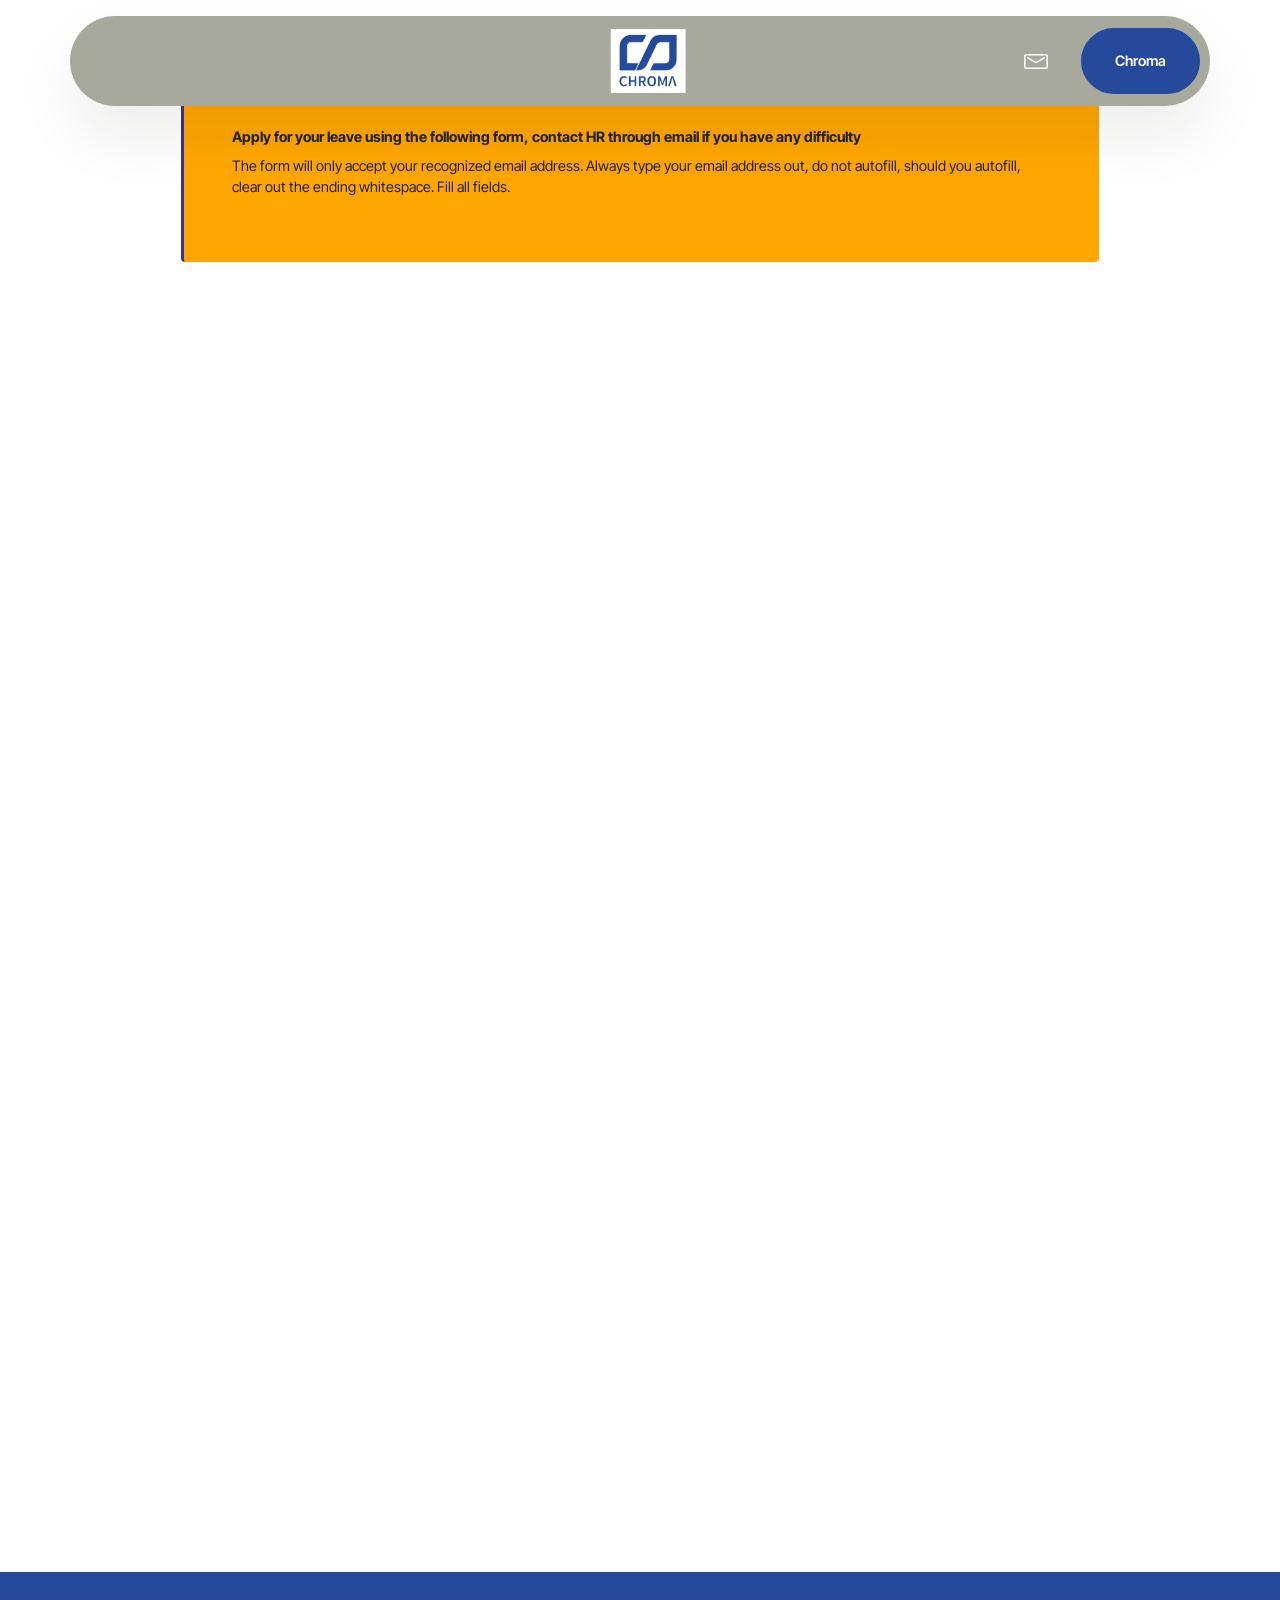
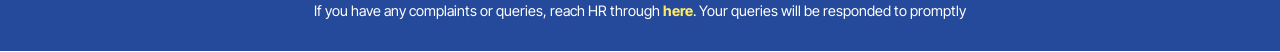
<file: index.html>
<!DOCTYPE html>
<html  >
<head>
  <!-- joomla.wordpress -->
  <meta charset="UTF-8">
  <meta http-equiv="X-UA-Compatible" content="IE=edge">
  <meta name="generator" content="Mobirise v5.9.4, mobirise.com">
  <meta name="viewport" content="width=device-width, initial-scale=1, minimum-scale=1">
  <link rel="shortcut icon" href="assets/images/chroma-logo.png" type="image/x-icon">
  <meta name="description" content="">

<link rel="manifest" href="/assets/js/manifest.json">
  <title>Chroma Leave</title>
  <link rel="stylesheet" href="assets/web/assets/mobirise-icons2/mobirise2.css">
  <link rel="stylesheet" href="assets/web/assets/mobirise-icons-bold/mobirise-icons-bold.css">
  <link rel="stylesheet" href="assets/bootstrap/css/bootstrap.min.css">
  <link rel="stylesheet" href="assets/bootstrap/css/bootstrap-grid.min.css">
  <link rel="stylesheet" href="assets/bootstrap/css/bootstrap-reboot.min.css">
  <link rel="stylesheet" href="assets/dropdown/css/style.css">
  <link rel="stylesheet" href="assets/theme/css/style.css">
  <link rel="preload" href="https://fonts.googleapis.com/css2?family=Inter+Tight:wght@400;700&display=swap&display=swap" as="style" onload="this.onload=null;this.rel='stylesheet'">
  <noscript><link rel="stylesheet" href="https://fonts.googleapis.com/css2?family=Inter+Tight:wght@400;700&display=swap&display=swap"></noscript>
  <link rel="preload" as="style" href="assets/mobirise/css/mbr-additional.css"><link rel="stylesheet" href="assets/mobirise/css/mbr-additional.css" type="text/css">


<link rel="icon" href="favicon.ico" type="image/x-icon">
<link rel="stylesheet" href="mystyling.css">
</head>
<body>

  <section data-bs-version="5.1" class="menu menu4 cid-tTPXBQb6Ey" once="menu" id="menu04-1">


	<nav class="navbar navbar-dropdown navbar-expand-lg">
		<div class="container">
			<div class="navbar-brand">
				<span class="navbar-logo">
					<a href="index.html">
						<img src="assets/images/chroma-logo.png" alt="Mobirise Website Builder" style="height: 4rem; border: 2px solid white; background-color: white;">
					</a>
				</span>

			</div>
			<button class="navbar-toggler" type="button" data-toggle="collapse" data-bs-toggle="collapse" data-target="#navbarSupportedContent" data-bs-target="#navbarSupportedContent" aria-controls="navbarNavAltMarkup" aria-expanded="false" aria-label="Toggle navigation">
				<div class="hamburger">
					<span></span>
					<span></span>
					<span></span>
					<span></span>
				</div>
			</button>
			<div class="collapse navbar-collapse" id="navbarSupportedContent">

				<div class="icons-menu">
					<a class="iconfont-wrapper" href="contact.html">
						<span class="p-2 mbr-iconfont mbrib-letter"></span>
					</a>



				</div>
				<div class="navbar-buttons mbr-section-btn"><a class="btn btn-primary display-4" href="https://www.chromagh.com/">Chroma</a></div>
			</div>
		</div>
	</nav>
</section>

<section data-bs-version="5.1" class="content7 cid-tTPX2o4jid" id="content7-0">

    <div class="container">
        <div class="row justify-content-center">
            <div class="col-12 col-md-10">
                <blockquote>
                <h5 class="mbr-section-title mbr-fonts-style mb-2 display-7"><strong>Apply for your leave using the following form, contact HR through email if you have any difficulty</strong></h5>
                <p class="mbr-text mbr-fonts-style display-4">The form will only accept your recognized email address. Always type your email address out, do not autofill, should you autofill, clear out the ending whitespace. Fill all fields.&nbsp;</p></blockquote>
            </div>
        </div>
    </div>
</section>

<section>
  <div class="mygoogleform" id="mygoogleform">
    <iframe src="https://docs.google.com/forms/d/e/1FAIpQLSfEuxUtiEtjD85IXCcuJMDmBMrOBmsWXgvUYBywkKm4cJiK4g/viewform?embedded=true" width="640" height="1348" frameborder="0" marginheight="0" marginwidth="0" class="myiframe">Loading…</iframe>
  </div>
</section>


<!-- <section data-bs-version="5.1" class="article07 cid-tTQ1nFyx1r" id="article07-2">




  <div class="container">
    <div class="row justify-content-center">
      <div class="card col-md-12 col-lg-10">
        <div class="card-wrapper">
          <h3 class="card-title mbr-fonts-style mbr-white mt-3 mb-4 display-2">
            <strong>Delivery Terms:</strong>
          </h3>
          <div class="row card-box align-left">
            <div class="item features-without-image col-12">
              <div class="item-wrapper">
                <h4 class="mbr-section-subtitle mbr-fonts-style mb-3 display-5">
                  <strong>Shipping options</strong>
                </h4>
                <p class="mbr-text mbr-fonts-style display-7">
                  We offer various shipping options to accommodate your needs.
                  During the checkout process, you will have the opportunity to
                  select the shipping method that suits you best. These options
                  may include standard shipping, express shipping, or expedited
                  delivery, depending on your location and the nature of the
                  product.
                </p>
              </div>
            </div>
            <div class="item features-without-image col-12">
              <div class="item-wrapper">
                <h4 class="mbr-section-subtitle mbr-fonts-style mb-3 display-5">
                  <strong>Estimated delivery time</strong>
                </h4>
                <p class="mbr-text mbr-fonts-style display-7">
                  We understand that timely delivery is crucial, and we make
                  every effort to deliver your order within the estimated time
                  frame specified during the checkout process. Please note that
                  the estimated delivery time may vary based on factors such as
                  product availability, destination, and shipping method
                  selected.
                </p>
              </div>
            </div>
            <div class="item features-without-image col-12">
              <div class="item-wrapper">
                <h4 class="mbr-section-subtitle mbr-fonts-style mb-3 display-5">
                  <strong>Order processing time</strong>
                </h4>
                <p class="mbr-text mbr-fonts-style display-7">
                  Once you place an order, our dedicated team begins processing
                  it promptly. This includes verifying the order details,
                  conducting quality checks, and preparing the package for
                  shipment. The order processing time may vary depending on the
                  product, with some items requiring additional handling or
                  customization.
                </p>
              </div>
            </div>
            <div class="item features-without-image col-12">
              <div class="item-wrapper">
                <h4 class="mbr-section-subtitle mbr-fonts-style mb-3 display-5">
                  <strong>Shipment tracking</strong>
                </h4>
                <p class="mbr-text mbr-fonts-style display-7">
                  To keep you informed about the progress of your delivery, we
                  provide shipment tracking for most orders. Once your order is
                  shipped, you will receive a confirmation email with a tracking
                  number and instructions on how to track your package. This
                  allows you to monitor the status of your shipment and estimate
                  its arrival.
                </p>
              </div>
            </div>
          </div>

        </div>
      </div>
    </div>
  </div>
</section> -->

<section data-bs-version="5.1" class="footer4 cid-tTQ2rwp1D4" once="footers" id="footer04-4">





    <div class="container">
        <div class="media-container-row align-center mbr-white">
            <div class="col-12">
                <p class="mbr-text mb-0 mbr-fonts-style display-7">If you have any complaints or queries, reach HR through <a href="contact.html" class="text-danger"><strong>here</strong></a>. Your queries will be responded to promptly</p>
            </div>
        </div>
    </div>
</section><section class="display-7" style="padding: 0;align-items: center;justify-content: center;flex-wrap: wrap;    align-content: center;display: flex;position: relative;height: 0.1rem;"><a href="" style="flex: 1 1;height: 0.1rem;position: absolute;width: 100%;z-index: 1;"><img alt="" style="height: 0.1rem;" src="[data-uri]"></a><p style="margin: 0;text-align: center;" class="display-7">&#8204;</p><a style="z-index:1" href=""></a></section><script src="assets/bootstrap/js/bootstrap.bundle.min.js"></script>  <script src="assets/smoothscroll/smooth-scroll.js"></script>  <script src="assets/ytplayer/index.js"></script>  <script src="assets/dropdown/js/navbar-dropdown.js"></script>  <script src="assets/theme/js/script.js"></script>

<script>
if (typeof navigator.serviceWorker !== 'undefined') {
  navigator.serviceWorker.register('sw.js')
}
</script>

</body>
</html>
</file>
<file: assets/web/assets/mobirise-icons2/mobirise2.css>
@font-face {
  font-family: 'Moririse2';
  font-display: swap;
  src:  url('mobirise2.eot?f2bix4');
  src:  url('mobirise2.eot?f2bix4#iefix') format('embedded-opentype'),
    url('mobirise2.ttf?f2bix4') format('truetype'),
    url('mobirise2.woff?f2bix4') format('woff'),
    url('mobirise2.svg?f2bix4#mobirise2') format('svg');
  font-weight: normal;
  font-style: normal;
}

[class^="mobi-"], [class*=" mobi-"] {
  /* use !important to prevent issues with browser extensions that change fonts */
  font-family: 'Moririse2' !important;
  speak: none;
  font-style: normal;
  font-weight: normal;
  font-variant: normal;
  text-transform: none;
  line-height: 1;

  /* Better Font Rendering =========== */
  -webkit-font-smoothing: antialiased;
  -moz-osx-font-smoothing: grayscale;
}

.mobi-mbri-add-submenu:before {
  content: "\e900";
}
.mobi-mbri-alert:before {
  content: "\e901";
}
.mobi-mbri-align-center:before {
  content: "\e902";
}
.mobi-mbri-align-justify:before {
  content: "\e903";
}
.mobi-mbri-align-left:before {
  content: "\e904";
}
.mobi-mbri-align-right:before {
  content: "\e905";
}
.mobi-mbri-android:before {
  content: "\e906";
}
.mobi-mbri-apple:before {
  content: "\e907";
}
.mobi-mbri-arrow-down:before {
  content: "\e908";
}
.mobi-mbri-arrow-next:before {
  content: "\e909";
}
.mobi-mbri-arrow-prev:before {
  content: "\e90a";
}
.mobi-mbri-arrow-up:before {
  content: "\e90b";
}
.mobi-mbri-bold:before {
  content: "\e90c";
}
.mobi-mbri-bookmark:before {
  content: "\e90d";
}
.mobi-mbri-bootstrap:before {
  content: "\e90e";
}
.mobi-mbri-briefcase:before {
  content: "\e90f";
}
.mobi-mbri-browse:before {
  content: "\e910";
}
.mobi-mbri-bulleted-list:before {
  content: "\e911";
}
.mobi-mbri-calendar:before {
  content: "\e912";
}
.mobi-mbri-camera:before {
  content: "\e913";
}
.mobi-mbri-cart-add:before {
  content: "\e914";
}
.mobi-mbri-cart-full:before {
  content: "\e915";
}
.mobi-mbri-cash:before {
  content: "\e916";
}
.mobi-mbri-change-style:before {
  content: "\e917";
}
.mobi-mbri-chat:before {
  content: "\e918";
}
.mobi-mbri-clock:before {
  content: "\e919";
}
.mobi-mbri-close:before {
  content: "\e91a";
}
.mobi-mbri-cloud:before {
  content: "\e91b";
}
.mobi-mbri-code:before {
  content: "\e91c";
}
.mobi-mbri-contact-form:before {
  content: "\e91d";
}
.mobi-mbri-credit-card:before {
  content: "\e91e";
}
.mobi-mbri-cursor-click:before {
  content: "\e91f";
}
.mobi-mbri-cust-feedback:before {
  content: "\e920";
}
.mobi-mbri-database:before {
  content: "\e921";
}
.mobi-mbri-delivery:before {
  content: "\e922";
}
.mobi-mbri-desktop:before {
  content: "\e923";
}
.mobi-mbri-devices:before {
  content: "\e924";
}
.mobi-mbri-down:before {
  content: "\e925";
}
.mobi-mbri-download-2:before {
  content: "\e926";
}
.mobi-mbri-download:before {
  content: "\e927";
}
.mobi-mbri-drag-n-drop-2:before {
  content: "\e928";
}
.mobi-mbri-drag-n-drop:before {
  content: "\e929";
}
.mobi-mbri-edit-2:before {
  content: "\e92a";
}
.mobi-mbri-edit:before {
  content: "\e92b";
}
.mobi-mbri-error:before {
  content: "\e92c";
}
.mobi-mbri-extension:before {
  content: "\e92d";
}
.mobi-mbri-features:before {
  content: "\e92e";
}
.mobi-mbri-file:before {
  content: "\e92f";
}
.mobi-mbri-flag:before {
  content: "\e930";
}
.mobi-mbri-folder:before {
  content: "\e931";
}
.mobi-mbri-gift:before {
  content: "\e932";
}
.mobi-mbri-github:before {
  content: "\e933";
}
.mobi-mbri-globe-2:before {
  content: "\e934";
}
.mobi-mbri-globe:before {
  content: "\e935";
}
.mobi-mbri-growing-chart:before {
  content: "\e936";
}
.mobi-mbri-hearth:before {
  content: "\e937";
}
.mobi-mbri-help:before {
  content: "\e938";
}
.mobi-mbri-home:before {
  content: "\e939";
}
.mobi-mbri-hot-cup:before {
  content: "\e93a";
}
.mobi-mbri-idea:before {
  content: "\e93b";
}
.mobi-mbri-image-gallery:before {
  content: "\e93c";
}
.mobi-mbri-image-slider:before {
  content: "\e93d";
}
.mobi-mbri-info:before {
  content: "\e93e";
}
.mobi-mbri-italic:before {
  content: "\e93f";
}
.mobi-mbri-key:before {
  content: "\e940";
}
.mobi-mbri-laptop:before {
  content: "\e941";
}
.mobi-mbri-layers:before {
  content: "\e942";
}
.mobi-mbri-left-right:before {
  content: "\e943";
}
.mobi-mbri-left:before {
  content: "\e944";
}
.mobi-mbri-letter:before {
  content: "\e945";
}
.mobi-mbri-like:before {
  content: "\e946";
}
.mobi-mbri-link:before {
  content: "\e947";
}
.mobi-mbri-lock:before {
  content: "\e948";
}
.mobi-mbri-login:before {
  content: "\e949";
}
.mobi-mbri-logout:before {
  content: "\e94a";
}
.mobi-mbri-magic-stick:before {
  content: "\e94b";
}
.mobi-mbri-map-pin:before {
  content: "\e94c";
}
.mobi-mbri-menu:before {
  content: "\e94d";
}
.mobi-mbri-mobile-2:before {
  content: "\e94e";
}
.mobi-mbri-mobile-horizontal:before {
  content: "\e94f";
}
.mobi-mbri-mobile:before {
  content: "\e950";
}
.mobi-mbri-mobirise:before {
  content: "\e951";
}
.mobi-mbri-more-horizontal:before {
  content: "\e952";
}
.mobi-mbri-more-vertical:before {
  content: "\e953";
}
.mobi-mbri-music:before {
  content: "\e954";
}
.mobi-mbri-new-file:before {
  content: "\e955";
}
.mobi-mbri-numbered-list:before {
  content: "\e956";
}
.mobi-mbri-opened-folder:before {
  content: "\e957";
}
.mobi-mbri-pages:before {
  content: "\e958";
}
.mobi-mbri-paper-plane:before {
  content: "\e959";
}
.mobi-mbri-paperclip:before {
  content: "\e95a";
}
.mobi-mbri-phone:before {
  content: "\e95b";
}
.mobi-mbri-photo:before {
  content: "\e95c";
}
.mobi-mbri-photos:before {
  content: "\e95d";
}
.mobi-mbri-pin:before {
  content: "\e95e";
}
.mobi-mbri-play:before {
  content: "\e95f";
}
.mobi-mbri-plus:before {
  content: "\e960";
}
.mobi-mbri-preview:before {
  content: "\e961";
}
.mobi-mbri-print:before {
  content: "\e962";
}
.mobi-mbri-protect:before {
  content: "\e963";
}
.mobi-mbri-question:before {
  content: "\e964";
}
.mobi-mbri-quote-left:before {
  content: "\e965";
}
.mobi-mbri-quote-right:before {
  content: "\e966";
}
.mobi-mbri-redo:before {
  content: "\e967";
}
.mobi-mbri-refresh:before {
  content: "\e968";
}
.mobi-mbri-responsive-2:before {
  content: "\e969";
}
.mobi-mbri-responsive:before {
  content: "\e96a";
}
.mobi-mbri-right:before {
  content: "\e96b";
}
.mobi-mbri-rocket:before {
  content: "\e96c";
}
.mobi-mbri-sad-face:before {
  content: "\e96d";
}
.mobi-mbri-sale:before {
  content: "\e96e";
}
.mobi-mbri-save:before {
  content: "\e96f";
}
.mobi-mbri-search:before {
  content: "\e970";
}
.mobi-mbri-setting-2:before {
  content: "\e971";
}
.mobi-mbri-setting-3:before {
  content: "\e972";
}
.mobi-mbri-setting:before {
  content: "\e973";
}
.mobi-mbri-share:before {
  content: "\e974";
}
.mobi-mbri-shopping-bag:before {
  content: "\e975";
}
.mobi-mbri-shopping-basket:before {
  content: "\e976";
}
.mobi-mbri-shopping-cart:before {
  content: "\e977";
}
.mobi-mbri-sites:before {
  content: "\e978";
}
.mobi-mbri-smile-face:before {
  content: "\e979";
}
.mobi-mbri-speed:before {
  content: "\e97a";
}
.mobi-mbri-star:before {
  content: "\e97b";
}
.mobi-mbri-success:before {
  content: "\e97c";
}
.mobi-mbri-sun:before {
  content: "\e97d";
}
.mobi-mbri-sun2:before {
  content: "\e97e";
}
.mobi-mbri-tablet-vertical:before {
  content: "\e97f";
}
.mobi-mbri-tablet:before {
  content: "\e980";
}
.mobi-mbri-target:before {
  content: "\e981";
}
.mobi-mbri-timer:before {
  content: "\e982";
}
.mobi-mbri-to-ftp:before {
  content: "\e983";
}
.mobi-mbri-to-local-drive:before {
  content: "\e984";
}
.mobi-mbri-touch-swipe:before {
  content: "\e985";
}
.mobi-mbri-touch:before {
  content: "\e986";
}
.mobi-mbri-trash:before {
  content: "\e987";
}
.mobi-mbri-underline:before {
  content: "\e988";
}
.mobi-mbri-undo:before {
  content: "\e989";
}
.mobi-mbri-unlink:before {
  content: "\e98a";
}
.mobi-mbri-unlock:before {
  content: "\e98b";
}
.mobi-mbri-up-down:before {
  content: "\e98c";
}
.mobi-mbri-up:before {
  content: "\e98d";
}
.mobi-mbri-update:before {
  content: "\e98e";
}
.mobi-mbri-upload-2:before {
  content: "\e98f";
}
.mobi-mbri-upload:before {
  content: "\e990";
}
.mobi-mbri-user-2:before {
  content: "\e991";
}
.mobi-mbri-user:before {
  content: "\e992";
}
.mobi-mbri-users:before {
  content: "\e993";
}
.mobi-mbri-video-play:before {
  content: "\e994";
}
.mobi-mbri-video:before {
  content: "\e995";
}
.mobi-mbri-watch:before {
  content: "\e996";
}
.mobi-mbri-website-theme-2:before {
  content: "\e997";
}
.mobi-mbri-website-theme:before {
  content: "\e998";
}
.mobi-mbri-wifi:before {
  content: "\e999";
}
.mobi-mbri-windows:before {
  content: "\e99a";
}
.mobi-mbri-zoom-in:before {
  content: "\e99b";
}
.mobi-mbri-zoom-out:before {
  content: "\e99c";
}
</file>
<file: assets/web/assets/mobirise-icons-bold/mobirise-icons-bold.css>
@font-face {
  font-family: 'mobirise-icons-bold';
  font-display: swap;
  src:  url('mobirise-icons-bold.eot?m1l4yr');
  src:  url('mobirise-icons-bold.eot?m1l4yr#iefix') format('embedded-opentype'),
    url('mobirise-icons-bold.ttf?m1l4yr') format('truetype'),
    url('mobirise-icons-bold.woff?m1l4yr') format('woff'),
    url('mobirise-icons-bold.svg?m1l4yr#mobirise-icons-bold') format('svg');
  font-weight: normal;
  font-style: normal;
}

[class^="mbrib-"], [class*="mbrib-"] {
  /* use !important to prevent issues with browser extensions that change fonts */
  font-family: 'mobirise-icons-bold' !important;
  speak: none;
  font-style: normal;
  font-weight: normal;
  font-variant: normal;
  text-transform: none;
  line-height: 1;

  /* Better Font Rendering =========== */
  -webkit-font-smoothing: antialiased;
  -moz-osx-font-smoothing: grayscale;
}

.mbrib-add-submenu:before {
  content: "\e900";
}
.mbrib-alert:before {
  content: "\e901";
}
.mbrib-align-center:before {
  content: "\e902";
}
.mbrib-align-justify:before {
  content: "\e903";
}
.mbrib-align-left:before {
  content: "\e904";
}
.mbrib-align-right:before {
  content: "\e905";
}
.mbrib-android:before {
  content: "\e906";
}
.mbrib-apple:before {
  content: "\e907";
}
.mbrib-arrow-down:before {
  content: "\e908";
}
.mbrib-arrow-next:before {
  content: "\e909";
}
.mbrib-arrow-prev:before {
  content: "\e90a";
}
.mbrib-arrow-up:before {
  content: "\e90b";
}
.mbrib-bold:before {
  content: "\e90c";
}
.mbrib-bookmark:before {
  content: "\e90d";
}
.mbrib-bootstrap:before {
  content: "\e90e";
}
.mbrib-briefcase:before {
  content: "\e90f";
}
.mbrib-browse:before {
  content: "\e910";
}
.mbrib-bulleted-list:before {
  content: "\e911";
}
.mbrib-calendar:before {
  content: "\e912";
}
.mbrib-camera:before {
  content: "\e913";
}
.mbrib-cart-add:before {
  content: "\e914";
}
.mbrib-cart-full:before {
  content: "\e915";
}
.mbrib-cash:before {
  content: "\e916";
}
.mbrib-change-style:before {
  content: "\e917";
}
.mbrib-chat:before {
  content: "\e918";
}
.mbrib-clock:before {
  content: "\e919";
}
.mbrib-close:before {
  content: "\e91a";
}
.mbrib-cloud:before {
  content: "\e91b";
}
.mbrib-code:before {
  content: "\e91c";
}
.mbrib-contact-form:before {
  content: "\e91d";
}
.mbrib-credit-card:before {
  content: "\e91e";
}
.mbrib-cursor-click:before {
  content: "\e91f";
}
.mbrib-cust-feedback:before {
  content: "\e920";
}
.mbrib-database:before {
  content: "\e921";
}
.mbrib-delivery:before {
  content: "\e922";
}
.mbrib-desktop:before {
  content: "\e923";
}
.mbrib-devices:before {
  content: "\e924";
}
.mbrib-down:before {
  content: "\e925";
}
.mbrib-download:before {
  content: "\e926";
}
.mbrib-drag-n-drop:before {
  content: "\e927";
}
.mbrib-drag-n-drop2:before {
  content: "\e928";
}
.mbrib-edit:before {
  content: "\e929";
}
.mbrib-edit2:before {
  content: "\e92a";
}
.mbrib-error:before {
  content: "\e92b";
}
.mbrib-extension:before {
  content: "\e92c";
}
.mbrib-features:before {
  content: "\e92d";
}
.mbrib-file:before {
  content: "\e92e";
}
.mbrib-flag:before {
  content: "\e92f";
}
.mbrib-folder:before {
  content: "\e930";
}
.mbrib-gift:before {
  content: "\e931";
}
.mbrib-github:before {
  content: "\e932";
}
.mbrib-globe-2:before {
  content: "\e933";
}
.mbrib-globe:before {
  content: "\e934";
}
.mbrib-growing-chart:before {
  content: "\e935";
}
.mbrib-hearth:before {
  content: "\e936";
}
.mbrib-help:before {
  content: "\e937";
}
.mbrib-home:before {
  content: "\e938";
}
.mbrib-hot-cup:before {
  content: "\e939";
}
.mbrib-idea:before {
  content: "\e93a";
}
.mbrib-image-gallery:before {
  content: "\e93b";
}
.mbrib-image-slider:before {
  content: "\e93c";
}
.mbrib-info:before {
  content: "\e93d";
}
.mbrib-italic:before {
  content: "\e93e";
}
.mbrib-key:before {
  content: "\e93f";
}
.mbrib-laptop:before {
  content: "\e940";
}
.mbrib-layers:before {
  content: "\e941";
}
.mbrib-left-right:before {
  content: "\e942";
}
.mbrib-left:before {
  content: "\e943";
}
.mbrib-letter:before {
  content: "\e944";
}
.mbrib-like:before {
  content: "\e945";
}
.mbrib-link:before {
  content: "\e946";
}
.mbrib-lock:before {
  content: "\e947";
}
.mbrib-login:before {
  content: "\e948";
}
.mbrib-logout:before {
  content: "\e949";
}
.mbrib-magic-stick:before {
  content: "\e94a";
}
.mbrib-map-pin:before {
  content: "\e94b";
}
.mbrib-menu:before {
  content: "\e94c";
}
.mbrib-mobile:before {
  content: "\e94d";
}
.mbrib-mobile2:before {
  content: "\e94e";
}
.mbrib-mobirise:before {
  content: "\e94f";
}
.mbrib-more-horizontal:before {
  content: "\e950";
}
.mbrib-more-vertical:before {
  content: "\e951";
}
.mbrib-music:before {
  content: "\e952";
}
.mbrib-new-file:before {
  content: "\e953";
}
.mbrib-numbered-list:before {
  content: "\e954";
}
.mbrib-opened-folder:before {
  content: "\e955";
}
.mbrib-pages:before {
  content: "\e956";
}
.mbrib-paper-plane:before {
  content: "\e957";
}
.mbrib-paperclip:before {
  content: "\e958";
}
.mbrib-photo:before {
  content: "\e959";
}
.mbrib-photos:before {
  content: "\e95a";
}
.mbrib-pin:before {
  content: "\e95b";
}
.mbrib-play:before {
  content: "\e95c";
}
.mbrib-plus:before {
  content: "\e95d";
}
.mbrib-preview:before {
  content: "\e95e";
}
.mbrib-print:before {
  content: "\e95f";
}
.mbrib-protect:before {
  content: "\e960";
}
.mbrib-question:before {
  content: "\e961";
}
.mbrib-quote-left:before {
  content: "\e962";
}
.mbrib-quote-right:before {
  content: "\e963";
}
.mbrib-redo:before {
  content: "\e964";
}
.mbrib-refresh:before {
  content: "\e965";
}
.mbrib-responsive:before {
  content: "\e966";
}
.mbrib-right:before {
  content: "\e967";
}
.mbrib-rocket:before {
  content: "\e968";
}
.mbrib-sad-face:before {
  content: "\e969";
}
.mbrib-sale:before {
  content: "\e96a";
}
.mbrib-save:before {
  content: "\e96b";
}
.mbrib-search:before {
  content: "\e96c";
}
.mbrib-setting:before {
  content: "\e96d";
}
.mbrib-setting2:before {
  content: "\e96e";
}
.mbrib-setting3:before {
  content: "\e96f";
}
.mbrib-share:before {
  content: "\e970";
}
.mbrib-shopping-bag:before {
  content: "\e971";
}
.mbrib-shopping-basket:before {
  content: "\e972";
}
.mbrib-shopping-cart:before {
  content: "\e973";
}
.mbrib-sites:before {
  content: "\e974";
}
.mbrib-smile-face:before {
  content: "\e975";
}
.mbrib-speed:before {
  content: "\e976";
}
.mbrib-star:before {
  content: "\e977";
}
.mbrib-success:before {
  content: "\e978";
}
.mbrib-sun:before {
  content: "\e979";
}
.mbrib-sun2:before {
  content: "\e97a";
}
.mbrib-tablet-vertical:before {
  content: "\e97b";
}
.mbrib-tablet:before {
  content: "\e97c";
}
.mbrib-target:before {
  content: "\e97d";
}
.mbrib-timer:before {
  content: "\e97e";
}
.mbrib-to-ftp:before {
  content: "\e97f";
}
.mbrib-to-local-drive:before {
  content: "\e980";
}
.mbrib-touch-swipe:before {
  content: "\e981";
}
.mbrib-touch:before {
  content: "\e982";
}
.mbrib-trash:before {
  content: "\e983";
}
.mbrib-underline:before {
  content: "\e984";
}
.mbrib-undo:before {
  content: "\e985";
}
.mbrib-unlink:before {
  content: "\e986";
}
.mbrib-unlock:before {
  content: "\e987";
}
.mbrib-up-down:before {
  content: "\e988";
}
.mbrib-up:before {
  content: "\e989";
}
.mbrib-update:before {
  content: "\e98a";
}
.mbrib-upload:before {
  content: "\e98b";
}
.mbrib-user:before {
  content: "\e98c";
}
.mbrib-user2:before {
  content: "\e98d";
}
.mbrib-users:before {
  content: "\e98e";
}
.mbrib-video-play:before {
  content: "\e98f";
}
.mbrib-video:before {
  content: "\e990";
}
.mbrib-watch:before {
  content: "\e991";
}
.mbrib-website-theme:before {
  content: "\e992";
}
.mbrib-wifi:before {
  content: "\e993";
}
.mbrib-windows:before {
  content: "\e994";
}
.mbrib-zoom-out:before {
  content: "\e995";
}
</file>
<file: assets/dropdown/css/style.css>
.navbar-dropdown {
  left: 0;
  padding: 0;
  position: absolute;
  right: 0;
  top: 0;
  transition: all 0.45s ease;
  z-index: 1030;
  background: #282828; }
  .navbar-dropdown .navbar-logo {
    margin-right: 0.8rem;
    transition: margin 0.3s ease-in-out;
    vertical-align: middle; }
    .navbar-dropdown .navbar-logo img {
      height: 3.125rem;
      transition: all 0.3s ease-in-out; }
    .navbar-dropdown .navbar-logo.mbr-iconfont {
      font-size: 3.125rem;
      line-height: 3.125rem; }
  .navbar-dropdown .navbar-caption {
    font-weight: 700;
    white-space: normal;
    vertical-align: -4px;
    line-height: 3.125rem !important; }
    .navbar-dropdown .navbar-caption, .navbar-dropdown .navbar-caption:hover {
      color: inherit;
      text-decoration: none; }
  .navbar-dropdown .mbr-iconfont + .navbar-caption {
    vertical-align: -1px; }
  .navbar-dropdown.navbar-fixed-top {
    position: fixed; }
  .navbar-dropdown .navbar-brand span {
    vertical-align: -4px; }
  .navbar-dropdown.bg-color.transparent {
    background: none; }
  .navbar-dropdown.navbar-short .navbar-brand {
    padding: 0.625rem 0; }
    .navbar-dropdown.navbar-short .navbar-brand span {
      vertical-align: -1px; }
  .navbar-dropdown.navbar-short .navbar-caption {
    line-height: 2.375rem !important;
    vertical-align: -2px; }
  .navbar-dropdown.navbar-short .navbar-logo {
    margin-right: 0.5rem; }
    .navbar-dropdown.navbar-short .navbar-logo img {
      height: 2.375rem; }
    .navbar-dropdown.navbar-short .navbar-logo.mbr-iconfont {
      font-size: 2.375rem;
      line-height: 2.375rem; }
  .navbar-dropdown.navbar-short .mbr-table-cell {
    height: 3.625rem; }
  .navbar-dropdown .navbar-close {
    left: 0.6875rem;
    position: fixed;
    top: 0.75rem;
    z-index: 1000; }
  .navbar-dropdown .hamburger-icon {
    content: "";
    display: inline-block;
    vertical-align: middle;
    width: 16px;
    -webkit-box-shadow: 0 -6px 0 1px #282828,0 0 0 1px #282828,0 6px 0 1px #282828;
    -moz-box-shadow: 0 -6px 0 1px #282828,0 0 0 1px #282828,0 6px 0 1px #282828;
    box-shadow: 0 -6px 0 1px #282828,0 0 0 1px #282828,0 6px 0 1px #282828; }

.dropdown-menu .dropdown-toggle[data-toggle="dropdown-submenu"]::after {
  border-bottom: 0.35em solid transparent;
  border-left: 0.35em solid;
  border-right: 0;
  border-top: 0.35em solid transparent;
  margin-left: 0.3rem; }

.dropdown-menu .dropdown-item:focus {
  outline: 0; }

.nav-dropdown {
  font-size: 0.75rem;
  font-weight: 500;
  height: auto !important; }
  .nav-dropdown .nav-btn {
    padding-left: 1rem; }
  .nav-dropdown .link {
    margin: .667em 1.667em;
    font-weight: 500;
    padding: 0;
    transition: color .2s ease-in-out; }
    .nav-dropdown .link.dropdown-toggle {
      margin-right: 2.583em; }
      .nav-dropdown .link.dropdown-toggle::after {
        margin-left: .25rem;
        border-top: 0.35em solid;
        border-right: 0.35em solid transparent;
        border-left: 0.35em solid transparent;
        border-bottom: 0; }
      .nav-dropdown .link.dropdown-toggle[aria-expanded="true"] {
        margin: 0;
        padding: 0.667em 3.263em  0.667em 1.667em; }
  .nav-dropdown .link::after,
  .nav-dropdown .dropdown-item::after {
    color: inherit; }
  .nav-dropdown .btn {
    font-size: 0.75rem;
    font-weight: 700;
    letter-spacing: 0;
    margin-bottom: 0;
    padding-left: 1.25rem;
    padding-right: 1.25rem; }
  .nav-dropdown .dropdown-menu {
    border-radius: 0;
    border: 0;
    left: 0;
    margin: 0;
    padding-bottom: 1.25rem;
    padding-top: 1.25rem;
    position: relative; }
  .nav-dropdown .dropdown-submenu {
    margin-left: 0.125rem;
    top: 0; }
  .nav-dropdown .dropdown-item {
    font-weight: 500;
    line-height: 2;
    padding: 0.3846em 4.615em 0.3846em 1.5385em;
    position: relative;
    transition: color .2s ease-in-out, background-color .2s ease-in-out; }
    .nav-dropdown .dropdown-item::after {
      margin-top: -0.3077em;
      position: absolute;
      right: 1.1538em;
      top: 50%; }
    .nav-dropdown .dropdown-item:focus, .nav-dropdown .dropdown-item:hover {
      background: none; }

@media (max-width: 767px) {
  .nav-dropdown.navbar-toggleable-sm {
    bottom: 0;
    display: none;
    left: 0;
    overflow-x: hidden;
    position: fixed;
    top: 0;
    transform: translateX(-100%);
    -ms-transform: translateX(-100%);
    -webkit-transform: translateX(-100%);
    width: 18.75rem;
    z-index: 999; } }
.nav-dropdown.navbar-toggleable-xl {
  bottom: 0;
  display: none;
  left: 0;
  overflow-x: hidden;
  position: fixed;
  top: 0;
  transform: translateX(-100%);
  -ms-transform: translateX(-100%);
  -webkit-transform: translateX(-100%);
  width: 18.75rem;
  z-index: 999; }

.nav-dropdown-sm {
  display: block !important;
  overflow-x: hidden;
  overflow: auto;
  padding-top: 3.875rem; }
  .nav-dropdown-sm::after {
    content: "";
    display: block;
    height: 3rem;
    width: 100%; }
  .nav-dropdown-sm.collapse.in ~ .navbar-close {
    display: block !important; }
  .nav-dropdown-sm.collapsing, .nav-dropdown-sm.collapse.in {
    transform: translateX(0);
    -ms-transform: translateX(0);
    -webkit-transform: translateX(0);
    transition: all 0.25s ease-out;
    -webkit-transition: all 0.25s ease-out;
    background: #282828; }
  .nav-dropdown-sm.collapsing[aria-expanded="false"] {
    transform: translateX(-100%);
    -ms-transform: translateX(-100%);
    -webkit-transform: translateX(-100%); }
  .nav-dropdown-sm .nav-item {
    display: block;
    margin-left: 0 !important;
    padding-left: 0; }
  .nav-dropdown-sm .link,
  .nav-dropdown-sm .dropdown-item {
    border-top: 1px dotted rgba(255, 255, 255, 0.1);
    font-size: 0.8125rem;
    line-height: 1.6;
    margin: 0 !important;
    padding: 0.875rem 2.4rem 0.875rem 1.5625rem !important;
    position: relative;
    white-space: normal; }
    .nav-dropdown-sm .link:focus, .nav-dropdown-sm .link:hover,
    .nav-dropdown-sm .dropdown-item:focus,
    .nav-dropdown-sm .dropdown-item:hover {
      background: rgba(0, 0, 0, 0.2) !important;
      color: #c0a375; }
  .nav-dropdown-sm .nav-btn {
    position: relative;
    padding: 1.5625rem 1.5625rem 0 1.5625rem; }
    .nav-dropdown-sm .nav-btn::before {
      border-top: 1px dotted rgba(255, 255, 255, 0.1);
      content: "";
      left: 0;
      position: absolute;
      top: 0;
      width: 100%; }
    .nav-dropdown-sm .nav-btn + .nav-btn {
      padding-top: 0.625rem; }
      .nav-dropdown-sm .nav-btn + .nav-btn::before {
        display: none; }
  .nav-dropdown-sm .btn {
    padding: 0.625rem 0; }
  .nav-dropdown-sm .dropdown-toggle[data-toggle="dropdown-submenu"]::after {
    margin-left: .25rem;
    border-top: 0.35em solid;
    border-right: 0.35em solid transparent;
    border-left: 0.35em solid transparent;
    border-bottom: 0; }
  .nav-dropdown-sm .dropdown-toggle[data-toggle="dropdown-submenu"][aria-expanded="true"]::after {
    border-top: 0;
    border-right: 0.35em solid transparent;
    border-left: 0.35em solid transparent;
    border-bottom: 0.35em solid; }
  .nav-dropdown-sm .dropdown-menu {
    margin: 0;
    padding: 0;
    position: relative;
    top: 0;
    left: 0;
    width: 100%;
    border: 0;
    float: none;
    border-radius: 0;
    background: none; }
  .nav-dropdown-sm .dropdown-submenu {
    left: 100%;
    margin-left: 0.125rem;
    margin-top: -1.25rem;
    top: 0; }

.navbar-toggleable-sm .nav-dropdown .dropdown-menu {
  position: absolute; }

.navbar-toggleable-sm .nav-dropdown .dropdown-submenu {
  left: 100%;
  margin-left: 0.125rem;
  margin-top: -1.25rem;
  top: 0; }

.navbar-toggleable-sm.opened .nav-dropdown .dropdown-menu {
  position: relative; }

.navbar-toggleable-sm.opened .nav-dropdown .dropdown-submenu {
  left: 0;
  margin-left: 00rem;
  margin-top: 0rem;
  top: 0; }

.is-builder .nav-dropdown.collapsing {
  transition: none !important; }
</file>
<file: assets/theme/css/style.css>
@charset "UTF-8";
section {
  background-color: #ffffff;
}

body {
  font-style: normal;
  line-height: 1.5;
  font-weight: 400;
  color: #232323;
  position: relative;
}

button {
  background-color: transparent;
  border-color: transparent;
}

.embla__button,
.carousel-control {
  background-color: #edefea !important;
  opacity: 0.8 !important;
  color: #464845 !important;
  border-color: #edefea !important;
}

.carousel .close,
.modalWindow .close {
  background-color: #edefea !important;
  color: #464845 !important;
  border-color: #edefea !important;
  opacity: 0.8 !important;
}

.carousel .close:hover,
.modalWindow .close:hover {
  opacity: 1 !important;
}

.carousel-indicators li {
  background-color: #edefea !important;
  border: 2px solid #464845 !important;
}

.carousel-indicators li:hover,
.carousel-indicators li:active {
  opacity: 0.8 !important;
}

.embla__button:hover,
.carousel-control:hover {
  background-color: #edefea !important;
  opacity: 1 !important;
}

.modalWindow-video-container {
  height: 80%;
}

section,
.container,
.container-fluid {
  position: relative;
  word-wrap: break-word;
}

a.mbr-iconfont:hover {
  text-decoration: none;
}

.article .lead p,
.article .lead ul,
.article .lead ol,
.article .lead pre,
.article .lead blockquote {
  margin-bottom: 0;
}

a {
  font-style: normal;
  font-weight: 400;
  cursor: pointer;
}
a, a:hover {
  text-decoration: none;
}

.mbr-section-title {
  font-style: normal;
  line-height: 1.3;
}

.mbr-section-subtitle {
  line-height: 1.3;
}

.mbr-text {
  font-style: normal;
  line-height: 1.7;
}

h1,
h2,
h3,
h4,
h5,
h6,
.display-1,
.display-2,
.display-4,
.display-5,
.display-7,
span,
p,
a {
  line-height: 1;
  word-break: break-word;
  word-wrap: break-word;
  font-weight: 400;
}

b,
strong {
  font-weight: bold;
}

input:-webkit-autofill, input:-webkit-autofill:hover, input:-webkit-autofill:focus, input:-webkit-autofill:active {
  transition-delay: 9999s;
  -webkit-transition-property: background-color, color;
  transition-property: background-color, color;
}

textarea[type=hidden] {
  display: none;
}

section {
  background-position: 50% 50%;
  background-repeat: no-repeat;
  background-size: cover;
}
section .mbr-background-video,
section .mbr-background-video-preview {
  position: absolute;
  bottom: 0;
  left: 0;
  right: 0;
  top: 0;
}

.hidden {
  visibility: hidden;
}

.mbr-z-index20 {
  z-index: 20;
}

/*! Base colors */
.mbr-white {
  color: #ffffff;
}

.mbr-black {
  color: #111111;
}

.mbr-bg-white {
  background-color: #ffffff;
}

.mbr-bg-black {
  background-color: #000000;
}

/*! Text-aligns */
.align-left {
  text-align: left;
}

.align-center {
  text-align: center;
}

.align-right {
  text-align: right;
}

/*! Font-weight  */
.mbr-light {
  font-weight: 300;
}

.mbr-regular {
  font-weight: 400;
}

.mbr-semibold {
  font-weight: 500;
}

.mbr-bold {
  font-weight: 700;
}

/*! Media  */
.media-content {
  flex-basis: 100%;
}

.media-container-row {
  display: flex;
  flex-direction: row;
  flex-wrap: wrap;
  justify-content: center;
  align-content: center;
  align-items: start;
}
.media-container-row .media-size-item {
  width: 400px;
}

.media-container-column {
  display: flex;
  flex-direction: column;
  flex-wrap: wrap;
  justify-content: center;
  align-content: center;
  align-items: stretch;
}
.media-container-column > * {
  width: 100%;
}

@media (min-width: 992px) {
  .media-container-row {
    flex-wrap: nowrap;
  }
}
figure {
  margin-bottom: 0;
  overflow: hidden;
}

figure[mbr-media-size] {
  transition: width 0.1s;
}

img,
iframe {
  display: block;
  width: 100%;
}

.card {
  background-color: transparent;
  border: none;
}

.card-box {
  width: 100%;
}

.card-img {
  text-align: center;
  flex-shrink: 0;
  -webkit-flex-shrink: 0;
}

.media {
  max-width: 100%;
  margin: 0 auto;
}

.mbr-figure {
  align-self: center;
}

.media-container > div {
  max-width: 100%;
}

.mbr-figure img,
.card-img img {
  width: 100%;
}

@media (max-width: 991px) {
  .media-size-item {
    width: auto !important;
  }
  .media {
    width: auto;
  }
  .mbr-figure {
    width: 100% !important;
  }
}
/*! Buttons */
.mbr-section-btn {
  margin-left: -0.6rem;
  margin-right: -0.6rem;
  font-size: 0;
}

.btn {
  font-weight: 600;
  border-width: 1px;
  font-style: normal;
  margin: 0.6rem 0.6rem;
  white-space: normal;
  transition: all 0.2s ease-in-out;
  display: inline-flex;
  align-items: center;
  justify-content: center;
  word-break: break-word;
}

.btn-sm {
  font-weight: 600;
  letter-spacing: 0px;
  transition: all 0.3s ease-in-out;
}

.btn-md {
  font-weight: 600;
  letter-spacing: 0px;
  transition: all 0.3s ease-in-out;
}

.btn-lg {
  font-weight: 600;
  letter-spacing: 0px;
  transition: all 0.3s ease-in-out;
}

.btn-form {
  margin: 0;
}
.btn-form:hover {
  cursor: pointer;
}

nav .mbr-section-btn {
  margin-left: 0rem;
  margin-right: 0rem;
}

/*! Btn icon margin */
.btn .mbr-iconfont,
.btn.btn-sm .mbr-iconfont {
  order: 1;
  cursor: pointer;
  margin-left: 0.5rem;
  vertical-align: sub;
}

.btn.btn-md .mbr-iconfont,
.btn.btn-md .mbr-iconfont {
  margin-left: 0.8rem;
}

.mbr-regular {
  font-weight: 400;
}

.mbr-semibold {
  font-weight: 500;
}

.mbr-bold {
  font-weight: 700;
}

[type=submit] {
  -webkit-appearance: none;
}

/*! Full-screen */
.mbr-fullscreen .mbr-overlay {
  min-height: 100vh;
}

.mbr-fullscreen {
  display: flex;
  display: -moz-flex;
  display: -ms-flex;
  display: -o-flex;
  align-items: center;
  min-height: 100vh;
  padding-top: 3rem;
  padding-bottom: 3rem;
}

/*! Map */
.map {
  height: 25rem;
  position: relative;
}
.map iframe {
  width: 100%;
  height: 100%;
}

/*! Scroll to top arrow */
.mbr-arrow-up {
  bottom: 25px;
  right: 90px;
  position: fixed;
  text-align: right;
  z-index: 5000;
  color: #ffffff;
  font-size: 22px;
}

.mbr-arrow-up a {
  background: rgba(0, 0, 0, 0.2);
  border-radius: 50%;
  color: #fff;
  display: inline-block;
  height: 60px;
  width: 60px;
  border: 2px solid #fff;
  outline-style: none !important;
  position: relative;
  text-decoration: none;
  transition: all 0.3s ease-in-out;
  cursor: pointer;
  text-align: center;
}
.mbr-arrow-up a:hover {
  background-color: rgba(0, 0, 0, 0.4);
}
.mbr-arrow-up a i {
  line-height: 60px;
}

.mbr-arrow-up-icon {
  display: block;
  color: #fff;
}

.mbr-arrow-up-icon::before {
  content: "›";
  display: inline-block;
  font-family: serif;
  font-size: 22px;
  line-height: 1;
  font-style: normal;
  position: relative;
  top: 6px;
  left: -4px;
  transform: rotate(-90deg);
}

/*! Arrow Down */
.mbr-arrow {
  position: absolute;
  bottom: 45px;
  left: 50%;
  width: 60px;
  height: 60px;
  cursor: pointer;
  background-color: rgba(80, 80, 80, 0.5);
  border-radius: 50%;
  transform: translateX(-50%);
}
@media (max-width: 767px) {
  .mbr-arrow {
    display: none;
  }
}
.mbr-arrow > a {
  display: inline-block;
  text-decoration: none;
  outline-style: none;
  animation: arrowdown 1.7s ease-in-out infinite;
  color: #ffffff;
}
.mbr-arrow > a > i {
  position: absolute;
  top: -2px;
  left: 15px;
  font-size: 2rem;
}

#scrollToTop a i::before {
  content: "";
  position: absolute;
  display: block;
  border-bottom: 2.5px solid #fff;
  border-left: 2.5px solid #fff;
  width: 27.8%;
  height: 27.8%;
  left: 50%;
  top: 51%;
  transform: translateY(-30%) translateX(-50%) rotate(135deg);
}

@keyframes arrowdown {
  0% {
    transform: translateY(0px);
  }
  50% {
    transform: translateY(-5px);
  }
  100% {
    transform: translateY(0px);
  }
}
@media (max-width: 500px) {
  .mbr-arrow-up {
    left: 0;
    right: 0;
    text-align: center;
  }
}
/*Gradients animation*/
@keyframes gradient-animation {
  from {
    background-position: 0% 100%;
    animation-timing-function: ease-in-out;
  }
  to {
    background-position: 100% 0%;
    animation-timing-function: ease-in-out;
  }
}
.bg-gradient {
  background-size: 200% 200%;
  animation: gradient-animation 5s infinite alternate;
  -webkit-animation: gradient-animation 5s infinite alternate;
}

.menu .navbar-brand {
  display: -webkit-flex;
}
.menu .navbar-brand span {
  display: flex;
  display: -webkit-flex;
}
.menu .navbar-brand .navbar-caption-wrap {
  display: -webkit-flex;
}
.menu .navbar-brand .navbar-logo img {
  display: -webkit-flex;
  width: auto;
}
@media (min-width: 768px) and (max-width: 991px) {
  .menu .navbar-toggleable-sm .navbar-nav {
    display: -ms-flexbox;
  }
}
@media (max-width: 991px) {
  .menu .navbar-collapse {
    max-height: 93.5vh;
  }
  .menu .navbar-collapse.show {
    overflow: auto;
  }
}
@media (min-width: 992px) {
  .menu .navbar-nav.nav-dropdown {
    display: -webkit-flex;
  }
  .menu .navbar-toggleable-sm .navbar-collapse {
    display: -webkit-flex !important;
  }
  .menu .collapsed .navbar-collapse {
    max-height: 93.5vh;
  }
  .menu .collapsed .navbar-collapse.show {
    overflow: auto;
  }
}
@media (max-width: 767px) {
  .menu .navbar-collapse {
    max-height: 80vh;
  }
}

.nav-link .mbr-iconfont {
  margin-right: 0.5rem;
}

.navbar {
  display: -webkit-flex;
  -webkit-flex-wrap: wrap;
  -webkit-align-items: center;
  -webkit-justify-content: space-between;
}

.navbar-collapse {
  -webkit-flex-basis: 100%;
  -webkit-flex-grow: 1;
  -webkit-align-items: center;
}

.nav-dropdown .link {
  padding: 0.667em 1.667em !important;
  margin: 0 !important;
}

.nav {
  display: -webkit-flex;
  -webkit-flex-wrap: wrap;
}

.row {
  display: -webkit-flex;
  -webkit-flex-wrap: wrap;
}

.justify-content-center {
  -webkit-justify-content: center;
}

.form-inline {
  display: -webkit-flex;
}

.card-wrapper {
  -webkit-flex: 1;
}

.carousel-control {
  z-index: 10;
  display: -webkit-flex;
}

.carousel-controls {
  display: -webkit-flex;
}

.media {
  display: -webkit-flex;
}

.form-group:focus {
  outline: none;
}

.jq-selectbox__select {
  padding: 7px 0;
  position: relative;
}

.jq-selectbox__dropdown {
  overflow: hidden;
  border-radius: 10px;
  position: absolute;
  top: 100%;
  left: 0 !important;
  width: 100% !important;
}

.jq-selectbox__trigger-arrow {
  right: 0;
  transform: translateY(-50%);
}

.jq-selectbox li {
  padding: 1.07em 0.5em;
}

input[type=range] {
  padding-left: 0 !important;
  padding-right: 0 !important;
}

.modal-dialog,
.modal-content {
  height: 100%;
}

.modal-dialog .carousel-inner {
  height: calc(100vh - 1.75rem);
}
@media (max-width: 575px) {
  .modal-dialog .carousel-inner {
    height: calc(100vh - 1rem);
  }
}

.carousel-item {
  text-align: center;
}

.carousel-item img {
  margin: auto;
}

.navbar-toggler {
  align-self: flex-start;
  padding: 0.25rem 0.75rem;
  font-size: 1.25rem;
  line-height: 1;
  background: transparent;
  border: 1px solid transparent;
  border-radius: 0.25rem;
}

.navbar-toggler:focus,
.navbar-toggler:hover {
  text-decoration: none;
  box-shadow: none;
}

.navbar-toggler-icon {
  display: inline-block;
  width: 1.5em;
  height: 1.5em;
  vertical-align: middle;
  content: "";
  background: no-repeat center center;
  background-size: 100% 100%;
}

.navbar-toggler-left {
  position: absolute;
  left: 1rem;
}

.navbar-toggler-right {
  position: absolute;
  right: 1rem;
}

.card-img {
  width: auto;
}

.menu .navbar.collapsed:not(.beta-menu) {
  flex-direction: column;
}

.carousel-item.active,
.carousel-item-next,
.carousel-item-prev {
  display: flex;
}

.note-air-layout .dropup .dropdown-menu,
.note-air-layout .navbar-fixed-bottom .dropdown .dropdown-menu {
  bottom: initial !important;
}

html,
body {
  height: auto;
  min-height: 100vh;
}

.dropup .dropdown-toggle::after {
  display: none;
}

.form-asterisk {
  font-family: initial;
  position: absolute;
  top: -2px;
  font-weight: normal;
}

.form-control-label {
  position: relative;
  cursor: pointer;
  margin-bottom: 0.357em;
  padding: 0;
}

.alert {
  color: #ffffff;
  border-radius: 0;
  border: 0;
  font-size: 1.1rem;
  line-height: 1.5;
  margin-bottom: 1.875rem;
  padding: 1.25rem;
  position: relative;
  text-align: center;
}
.alert.alert-form::after {
  background-color: inherit;
  bottom: -7px;
  content: "";
  display: block;
  height: 14px;
  left: 50%;
  margin-left: -7px;
  position: absolute;
  transform: rotate(45deg);
  width: 14px;
}

.form-control {
  background-color: #ffffff;
  background-clip: border-box;
  color: #232323;
  line-height: 1rem !important;
  height: auto;
  padding: 1.2rem 2rem;
  transition: border-color 0.25s ease 0s;
  border: 1px solid transparent !important;
  border-radius: 4px;
  box-shadow: rgba(0, 0, 0, 0.07) 0px 1px 1px 0px, rgba(0, 0, 0, 0.07) 0px 1px 3px 0px, rgba(0, 0, 0, 0.03) 0px 0px 0px 1px;
}
.form-active .form-control:invalid {
  border-color: red;
}

.row > * {
  padding-right: 1rem;
  padding-left: 1rem;
}

form .row {
  margin-left: -0.6rem;
  margin-right: -0.6rem;
}
form .row [class*=col] {
  padding-left: 0.6rem;
  padding-right: 0.6rem;
}

form .mbr-section-btn {
  padding-left: 0.6rem;
  padding-right: 0.6rem;
}

form .form-check-input {
  margin-top: 0.5;
}

textarea.form-control {
  line-height: 1.5rem !important;
}

.form-group {
  margin-bottom: 1.2rem;
}

.form-control,
form .btn {
  min-height: 48px;
}

.gdpr-block label span.textGDPR input[name=gdpr] {
  top: 7px;
}

.form-control:focus {
  box-shadow: none;
}

:focus {
  outline: none;
}

.mbr-overlay {
  background-color: #000;
  bottom: 0;
  left: 0;
  opacity: 0.5;
  position: absolute;
  right: 0;
  top: 0;
  z-index: 0;
  pointer-events: none;
}

blockquote {
  font-style: italic;
  padding: 3rem;
  font-size: 1.09rem;
  position: relative;
  border-left: 3px solid;
}

ul,
ol,
pre,
blockquote {
  margin-bottom: 2.3125rem;
}

.mt-4 {
  margin-top: 2rem !important;
}

.mb-4 {
  margin-bottom: 2rem !important;
}

.container,
.container-fluid {
  padding-left: 16px;
  padding-right: 16px;
}

.row {
  margin-left: -16px;
  margin-right: -16px;
}
.row > [class*=col] {
  padding-left: 16px;
  padding-right: 16px;
}

@media (min-width: 992px) {
  .container-fluid {
    padding-left: 32px;
    padding-right: 32px;
  }
}
@media (max-width: 991px) {
  .mbr-container {
    padding-left: 16px;
    padding-right: 16px;
  }
}
.app-video-wrapper > img {
  opacity: 1;
}

.app-video-wrapper {
  background: transparent;
}

.item {
  position: relative;
}

.dropdown-menu .dropdown-menu {
  left: 100%;
}

.dropdown-item + .dropdown-menu {
  display: none;
}

.dropdown-item:hover + .dropdown-menu,
.dropdown-menu:hover {
  display: block;
}

@media (min-aspect-ratio: 16/9) {
  .mbr-video-foreground {
    height: 300% !important;
    top: -100% !important;
  }
}
@media (max-aspect-ratio: 16/9) {
  .mbr-video-foreground {
    width: 300% !important;
    left: -100% !important;
  }
}.engine {
	position: absolute;
	text-indent: -2400px;
	text-align: center;
	padding: 0;
	top: 0;
	left: -2400px;
}
</file>
<file: assets/mobirise/css/mbr-additional.css>
.btn {
  border-width: 2px;
}
img,
.card-wrap,
.card-wrapper,
.video-wrapper,
.mbr-figure iframe,
.google-map iframe,
.slide-content,
.plan,
.card,
.item-wrapper {
  border-radius: 2rem !important;
}
.video-wrapper {
  overflow: hidden;
}
body {
  font-family: Inter Tight;
}
.display-1 {
  font-family: 'Inter Tight', sans-serif;
  font-size: 5rem;
  line-height: 1;
}
.display-1 > .mbr-iconfont {
  font-size: 6.25rem;
}
.display-2 {
  font-family: 'Inter Tight', sans-serif;
  font-size: 4rem;
  line-height: 1;
}
.display-2 > .mbr-iconfont {
  font-size: 5rem;
}
.display-4 {
  font-family: 'Inter Tight', sans-serif;
  font-size: 0.9rem;
  line-height: 1.5;
}
.display-4 > .mbr-iconfont {
  font-size: 1.125rem;
}
.display-5 {
  font-family: 'Inter Tight', sans-serif;
  font-size: 2.5rem;
  line-height: 1.5;
}
.display-5 > .mbr-iconfont {
  font-size: 3.125rem;
}
.display-7 {
  font-family: 'Inter Tight', sans-serif;
  font-size: 0.9rem;
  line-height: 1.3;
}
.display-7 > .mbr-iconfont {
  font-size: 1.125rem;
}
/* ---- Fluid typography for mobile devices ---- */
/* 1.4 - font scale ratio ( bootstrap == 1.42857 ) */
/* 100vw - current viewport width */
/* (48 - 20)  48 == 48rem == 768px, 20 == 20rem == 320px(minimal supported viewport) */
/* 0.65 - min scale variable, may vary */
@media (max-width: 992px) {
  .display-1 {
    font-size: 4rem;
  }
}
@media (max-width: 768px) {
  .display-1 {
    font-size: 3.5rem;
    font-size: calc( 2.4rem + (5 - 2.4) * ((100vw - 20rem) / (48 - 20)));
    line-height: calc( 1.1 * (2.4rem + (5 - 2.4) * ((100vw - 20rem) / (48 - 20))));
  }
  .display-2 {
    font-size: 3.2rem;
    font-size: calc( 2.05rem + (4 - 2.05) * ((100vw - 20rem) / (48 - 20)));
    line-height: calc( 1.3 * (2.05rem + (4 - 2.05) * ((100vw - 20rem) / (48 - 20))));
  }
  .display-4 {
    font-size: 0.72rem;
    font-size: calc( 0.965rem + (0.9 - 0.965) * ((100vw - 20rem) / (48 - 20)));
    line-height: calc( 1.4 * (0.965rem + (0.9 - 0.965) * ((100vw - 20rem) / (48 - 20))));
  }
  .display-5 {
    font-size: 2rem;
    font-size: calc( 1.525rem + (2.5 - 1.525) * ((100vw - 20rem) / (48 - 20)));
    line-height: calc( 1.4 * (1.525rem + (2.5 - 1.525) * ((100vw - 20rem) / (48 - 20))));
  }
  .display-7 {
    font-size: 0.72rem;
    font-size: calc( 0.965rem + (0.9 - 0.965) * ((100vw - 20rem) / (48 - 20)));
    line-height: calc( 1.4 * (0.965rem + (0.9 - 0.965) * ((100vw - 20rem) / (48 - 20))));
  }
}
/* Buttons */
.btn {
  padding: 1.25rem 2rem;
  border-radius: 4px;
}
@media (max-width: 767px) {
  .btn {
    padding: 0.75rem 1.5rem;
  }
}
.btn-sm {
  padding: 0.6rem 1.2rem;
  border-radius: 4px;
}
.btn-md {
  padding: 0.6rem 1.2rem;
  border-radius: 4px;
}
.btn-lg {
  padding: 1.25rem 2rem;
  border-radius: 4px;
}
.bg-primary {
  background-color: #254a9b !important;
}
.bg-success {
  background-color: #3a341c !important;
}
.bg-info {
  background-color: #320707 !important;
}
.bg-warning {
  background-color: #a0e2e1 !important;
}
.bg-danger {
  background-color: #ffea64 !important;
}
.btn-primary,
.btn-primary:active {
  background-color: #254a9b !important;
  border-color: #254a9b !important;
  color: #ffffff !important;
  box-shadow: none;
}
.btn-primary:hover,
.btn-primary:focus,
.btn-primary.focus,
.btn-primary.active {
  color: inherit;
  background-color: #2f5ec4 !important;
  border-color: #2f5ec4 !important;
  box-shadow: none;
}
.btn-primary.disabled,
.btn-primary:disabled {
  color: #ffffff !important;
  background-color: #2f5ec4 !important;
  border-color: #2f5ec4 !important;
}
.btn-secondary,
.btn-secondary:active {
  background-color: #ffd7ef !important;
  border-color: #ffd7ef !important;
  color: #d70081 !important;
  box-shadow: none;
}
.btn-secondary:hover,
.btn-secondary:focus,
.btn-secondary.focus,
.btn-secondary.active {
  color: inherit;
  background-color: #ffffff !important;
  border-color: #ffffff !important;
  box-shadow: none;
}
.btn-secondary.disabled,
.btn-secondary:disabled {
  color: #d70081 !important;
  background-color: #ffffff !important;
  border-color: #ffffff !important;
}
.btn-info,
.btn-info:active {
  background-color: #320707 !important;
  border-color: #320707 !important;
  color: #ffffff !important;
  box-shadow: none;
}
.btn-info:hover,
.btn-info:focus,
.btn-info.focus,
.btn-info.active {
  color: inherit;
  background-color: #5f0d0d !important;
  border-color: #5f0d0d !important;
  box-shadow: none;
}
.btn-info.disabled,
.btn-info:disabled {
  color: #ffffff !important;
  background-color: #5f0d0d !important;
  border-color: #5f0d0d !important;
}
.btn-success,
.btn-success:active {
  background-color: #3a341c !important;
  border-color: #3a341c !important;
  color: #ffffff !important;
  box-shadow: none;
}
.btn-success:hover,
.btn-success:focus,
.btn-success.focus,
.btn-success.active {
  color: inherit;
  background-color: #5c532d !important;
  border-color: #5c532d !important;
  box-shadow: none;
}
.btn-success.disabled,
.btn-success:disabled {
  color: #ffffff !important;
  background-color: #5c532d !important;
  border-color: #5c532d !important;
}
.btn-warning,
.btn-warning:active {
  background-color: #a0e2e1 !important;
  border-color: #a0e2e1 !important;
  color: #1f6463 !important;
  box-shadow: none;
}
.btn-warning:hover,
.btn-warning:focus,
.btn-warning.focus,
.btn-warning.active {
  color: inherit;
  background-color: #c7eeed !important;
  border-color: #c7eeed !important;
  box-shadow: none;
}
.btn-warning.disabled,
.btn-warning:disabled {
  color: #1f6463 !important;
  background-color: #c7eeed !important;
  border-color: #c7eeed !important;
}
.btn-danger,
.btn-danger:active {
  background-color: #ffea64 !important;
  border-color: #ffea64 !important;
  color: #645600 !important;
  box-shadow: none;
}
.btn-danger:hover,
.btn-danger:focus,
.btn-danger.focus,
.btn-danger.active {
  color: inherit;
  background-color: #fff197 !important;
  border-color: #fff197 !important;
  box-shadow: none;
}
.btn-danger.disabled,
.btn-danger:disabled {
  color: #645600 !important;
  background-color: #fff197 !important;
  border-color: #fff197 !important;
}
.btn-white,
.btn-white:active {
  background-color: #eff0ec !important;
  border-color: #eff0ec !important;
  color: #757b62 !important;
  box-shadow: none;
}
.btn-white:hover,
.btn-white:focus,
.btn-white.focus,
.btn-white.active {
  color: inherit;
  background-color: #ffffff !important;
  border-color: #ffffff !important;
  box-shadow: none;
}
.btn-white.disabled,
.btn-white:disabled {
  color: #757b62 !important;
  background-color: #ffffff !important;
  border-color: #ffffff !important;
}
.btn-black,
.btn-black:active {
  background-color: #232323 !important;
  border-color: #232323 !important;
  color: #ffffff !important;
  box-shadow: none;
}
.btn-black:hover,
.btn-black:focus,
.btn-black.focus,
.btn-black.active {
  color: inherit;
  background-color: #3d3d3d !important;
  border-color: #3d3d3d !important;
  box-shadow: none;
}
.btn-black.disabled,
.btn-black:disabled {
  color: #ffffff !important;
  background-color: #3d3d3d !important;
  border-color: #3d3d3d !important;
}
.btn-primary-outline,
.btn-primary-outline:active {
  background-color: transparent !important;
  border-color: #254a9b;
  color: #254a9b;
}
.btn-primary-outline:hover,
.btn-primary-outline:focus,
.btn-primary-outline.focus,
.btn-primary-outline.active {
  color: #142955 !important;
  background-color: transparent !important;
  border-color: #142955 !important;
  box-shadow: none !important;
}
.btn-primary-outline.disabled,
.btn-primary-outline:disabled {
  color: #ffffff !important;
  background-color: #254a9b !important;
  border-color: #254a9b !important;
}
.btn-secondary-outline,
.btn-secondary-outline:active {
  background-color: transparent !important;
  border-color: #ffd7ef;
  color: #ffd7ef;
}
.btn-secondary-outline:hover,
.btn-secondary-outline:focus,
.btn-secondary-outline.focus,
.btn-secondary-outline.active {
  color: #ff80cc !important;
  background-color: transparent !important;
  border-color: #ff80cc !important;
  box-shadow: none !important;
}
.btn-secondary-outline.disabled,
.btn-secondary-outline:disabled {
  color: #d70081 !important;
  background-color: #ffd7ef !important;
  border-color: #ffd7ef !important;
}
.btn-info-outline,
.btn-info-outline:active {
  background-color: transparent !important;
  border-color: #320707;
  color: #320707;
}
.btn-info-outline:hover,
.btn-info-outline:focus,
.btn-info-outline.focus,
.btn-info-outline.active {
  color: #000000 !important;
  background-color: transparent !important;
  border-color: #000000 !important;
  box-shadow: none !important;
}
.btn-info-outline.disabled,
.btn-info-outline:disabled {
  color: #ffffff !important;
  background-color: #320707 !important;
  border-color: #320707 !important;
}
.btn-success-outline,
.btn-success-outline:active {
  background-color: transparent !important;
  border-color: #3a341c;
  color: #3a341c;
}
.btn-success-outline:hover,
.btn-success-outline:focus,
.btn-success-outline.focus,
.btn-success-outline.active {
  color: #000000 !important;
  background-color: transparent !important;
  border-color: #000000 !important;
  box-shadow: none !important;
}
.btn-success-outline.disabled,
.btn-success-outline:disabled {
  color: #ffffff !important;
  background-color: #3a341c !important;
  border-color: #3a341c !important;
}
.btn-warning-outline,
.btn-warning-outline:active {
  background-color: transparent !important;
  border-color: #a0e2e1;
  color: #a0e2e1;
}
.btn-warning-outline:hover,
.btn-warning-outline:focus,
.btn-warning-outline.focus,
.btn-warning-outline.active {
  color: #5ececc !important;
  background-color: transparent !important;
  border-color: #5ececc !important;
  box-shadow: none !important;
}
.btn-warning-outline.disabled,
.btn-warning-outline:disabled {
  color: #1f6463 !important;
  background-color: #a0e2e1 !important;
  border-color: #a0e2e1 !important;
}
.btn-danger-outline,
.btn-danger-outline:active {
  background-color: transparent !important;
  border-color: #ffea64;
  color: #ffea64;
}
.btn-danger-outline:hover,
.btn-danger-outline:focus,
.btn-danger-outline.focus,
.btn-danger-outline.active {
  color: #ffde0d !important;
  background-color: transparent !important;
  border-color: #ffde0d !important;
  box-shadow: none !important;
}
.btn-danger-outline.disabled,
.btn-danger-outline:disabled {
  color: #645600 !important;
  background-color: #ffea64 !important;
  border-color: #ffea64 !important;
}
.btn-black-outline,
.btn-black-outline:active {
  background-color: transparent !important;
  border-color: #232323;
  color: #232323;
}
.btn-black-outline:hover,
.btn-black-outline:focus,
.btn-black-outline.focus,
.btn-black-outline.active {
  color: #000000 !important;
  background-color: transparent !important;
  border-color: #000000 !important;
  box-shadow: none !important;
}
.btn-black-outline.disabled,
.btn-black-outline:disabled {
  color: #ffffff !important;
  background-color: #232323 !important;
  border-color: #232323 !important;
}
.btn-white-outline,
.btn-white-outline:active {
  background-color: transparent !important;
  border-color: #fafafa;
  color: #fafafa;
}
.btn-white-outline:hover,
.btn-white-outline:focus,
.btn-white-outline.focus,
.btn-white-outline.active {
  color: #cfcfcf !important;
  background-color: transparent !important;
  border-color: #cfcfcf !important;
  box-shadow: none !important;
}
.btn-white-outline.disabled,
.btn-white-outline:disabled {
  color: #7a7a7a !important;
  background-color: #fafafa !important;
  border-color: #fafafa !important;
}
.text-primary {
  color: #254a9b !important;
}
.text-secondary {
  color: #ffd7ef !important;
}
.text-success {
  color: #3a341c !important;
}
.text-info {
  color: #320707 !important;
}
.text-warning {
  color: #a0e2e1 !important;
}
.text-danger {
  color: #ffea64 !important;
}
.text-white {
  color: #fafafa !important;
}
.text-black {
  color: #232323 !important;
}
a.text-primary:hover,
a.text-primary:focus,
a.text-primary.active {
  color: #112349 !important;
}
a.text-secondary:hover,
a.text-secondary:focus,
a.text-secondary.active {
  color: #ff71c6 !important;
}
a.text-success:hover,
a.text-success:focus,
a.text-success.active {
  color: #000000 !important;
}
a.text-info:hover,
a.text-info:focus,
a.text-info.active {
  color: #000000 !important;
}
a.text-warning:hover,
a.text-warning:focus,
a.text-warning.active {
  color: #52cac8 !important;
}
a.text-danger:hover,
a.text-danger:focus,
a.text-danger.active {
  color: #fddb00 !important;
}
a.text-white:hover,
a.text-white:focus,
a.text-white.active {
  color: #c7c7c7 !important;
}
a.text-black:hover,
a.text-black:focus,
a.text-black.active {
  color: #000000 !important;
}
a[class*="text-"]:not(.nav-link):not(.dropdown-item):not([role]):not(.navbar-caption) {
  position: relative;
  background-image: transparent;
  background-size: 10000px 2px;
  background-repeat: no-repeat;
  background-position: 0px 1.2em;
  background-position: -10000px 1.2em;
}
a[class*="text-"]:not(.nav-link):not(.dropdown-item):not([role]):not(.navbar-caption):hover {
  transition: background-position 2s ease-in-out;
  background-image: linear-gradient(currentColor 50%, currentColor 50%);
  background-position: 0px 1.2em;
}
.nav-tabs .nav-link.active {
  color: #254a9b;
}
.nav-tabs .nav-link:not(.active) {
  color: #232323;
}
.alert-success {
  background-color: #70c770;
}
.alert-info {
  background-color: #320707;
}
.alert-warning {
  background-color: #a0e2e1;
}
.alert-danger {
  background-color: #ffea64;
}
.mbr-section-btn .btn:not(.btn-form) {
  border-radius: 100px;
}
.mbr-gallery-filter li a {
  border-radius: 100px !important;
}
.mbr-gallery-filter li.active .btn {
  background-color: #254a9b;
  border-color: #254a9b;
  color: #ffffff;
}
.mbr-gallery-filter li.active .btn:focus {
  box-shadow: none;
}
.nav-tabs .nav-link {
  border-radius: 100px !important;
}
a,
a:hover {
  color: #254a9b;
}
.mbr-plan-header.bg-primary .mbr-plan-subtitle,
.mbr-plan-header.bg-primary .mbr-plan-price-desc {
  color: #658ada;
}
.mbr-plan-header.bg-success .mbr-plan-subtitle,
.mbr-plan-header.bg-success .mbr-plan-price-desc {
  color: #c0b27c;
}
.mbr-plan-header.bg-info .mbr-plan-subtitle,
.mbr-plan-header.bg-info .mbr-plan-price-desc {
  color: #f3abab;
}
.mbr-plan-header.bg-warning .mbr-plan-subtitle,
.mbr-plan-header.bg-warning .mbr-plan-price-desc {
  color: #ffffff;
}
.mbr-plan-header.bg-danger .mbr-plan-subtitle,
.mbr-plan-header.bg-danger .mbr-plan-price-desc {
  color: #ffffff;
}
/* Scroll to top button*/
.scrollToTop_wraper {
  display: none;
}
.form-control {
  font-family: 'Inter Tight', sans-serif;
  font-size: 0.9rem;
  line-height: 1.3;
  font-weight: 400;
  border-radius: 40px !important;
}
.form-control > .mbr-iconfont {
  font-size: 1.125rem;
}
.form-control:hover,
.form-control:focus {
  box-shadow: rgba(0, 0, 0, 0.07) 0px 1px 1px 0px, rgba(0, 0, 0, 0.07) 0px 1px 3px 0px, rgba(0, 0, 0, 0.03) 0px 0px 0px 1px;
  border-color: #254a9b !important;
}
.form-control:-webkit-input-placeholder {
  font-family: 'Inter Tight', sans-serif;
  font-size: 0.9rem;
  line-height: 1.3;
  font-weight: 400;
}
.form-control:-webkit-input-placeholder > .mbr-iconfont {
  font-size: 1.125rem;
}
blockquote {
  border-color: #254a9b;
}
/* Forms */
.mbr-form .input-group-btn .btn {
  border-radius: 100px !important;
}
.mbr-form .input-group-btn .btn:hover {
  box-shadow: 0 10px 40px 0 rgba(0, 0, 0, 0.2);
}
.mbr-form .input-group-btn button[type="submit"] {
  border-radius: 100px !important;
  padding: 1rem 3rem;
}
.mbr-form .input-group-btn button[type="submit"]:hover {
  box-shadow: 0 10px 40px 0 rgba(0, 0, 0, 0.2);
}
.jq-selectbox li:hover,
.jq-selectbox li.selected {
  background-color: #254a9b;
  color: #ffffff;
}
.jq-number__spin {
  transition: 0.25s ease;
}
.jq-number__spin:hover {
  border-color: #254a9b;
}
.jq-selectbox .jq-selectbox__trigger-arrow,
.jq-number__spin.minus:after,
.jq-number__spin.plus:after {
  transition: 0.4s;
  border-top-color: #232323;
  border-bottom-color: #232323;
}
.jq-selectbox:hover .jq-selectbox__trigger-arrow,
.jq-number__spin.minus:hover:after,
.jq-number__spin.plus:hover:after {
  border-top-color: #254a9b;
  border-bottom-color: #254a9b;
}
.xdsoft_datetimepicker .xdsoft_calendar td.xdsoft_default,
.xdsoft_datetimepicker .xdsoft_calendar td.xdsoft_current,
.xdsoft_datetimepicker .xdsoft_timepicker .xdsoft_time_box > div > div.xdsoft_current {
  color: #ffffff !important;
  background-color: #254a9b !important;
  box-shadow: none !important;
}
.xdsoft_datetimepicker .xdsoft_calendar td:hover,
.xdsoft_datetimepicker .xdsoft_timepicker .xdsoft_time_box > div > div:hover {
  color: #000000 !important;
  background: #ffd7ef !important;
  box-shadow: none !important;
}
.lazy-bg {
  background-image: none !important;
}
.lazy-placeholder:not(section),
.lazy-none {
  display: block;
  position: relative;
  padding-bottom: 56.25%;
  width: 100%;
  height: auto;
}
iframe.lazy-placeholder,
.lazy-placeholder:after {
  content: '';
  position: absolute;
  width: 200px;
  height: 200px;
  background: transparent no-repeat center;
  background-size: contain;
  top: 50%;
  left: 50%;
  transform: translateX(-50%) translateY(-50%);
  background-image: url("data:image/svg+xml;charset=UTF-8,%3csvg width='32' height='32' viewBox='0 0 64 64' xmlns='http://www.w3.org/2000/svg' stroke='%23254a9b' %3e%3cg fill='none' fill-rule='evenodd'%3e%3cg transform='translate(16 16)' stroke-width='2'%3e%3ccircle stroke-opacity='.5' cx='16' cy='16' r='16'/%3e%3cpath d='M32 16c0-9.94-8.06-16-16-16'%3e%3canimateTransform attributeName='transform' type='rotate' from='0 16 16' to='360 16 16' dur='1s' repeatCount='indefinite'/%3e%3c/path%3e%3c/g%3e%3c/g%3e%3c/svg%3e");
}
section.lazy-placeholder:after {
  opacity: 0.5;
}
body {
  overflow-x: hidden;
}
a {
  transition: color 0.6s;
}
.cid-tTPXBQb6Ey {
  z-index: 1000;
  width: 100%;
}
.cid-tTPXBQb6Ey .dropdown-item:before {
  font-family: Moririse2 !important;
  content: "\e966";
  display: inline-block;
  width: 0;
  position: absolute;
  left: 1rem;
  top: 0.5rem;
  margin-right: 0.5rem;
  line-height: 1;
  font-size: inherit;
  vertical-align: middle;
  text-align: center;
  overflow: hidden;
  transform: scale(0, 1);
  transition: all 0.25s ease-in-out;
}
@media (max-width: 767px) {
  .cid-tTPXBQb6Ey .navbar-toggler {
    transform: scale(0.8);
  }
}
.cid-tTPXBQb6Ey .navbar-nav {
  margin: auto;
  margin-left: 0;
}
@media (min-width: 992px) {
  .cid-tTPXBQb6Ey .navbar-nav {
    max-width: 45%;
  }
}
.cid-tTPXBQb6Ey .navbar-nav .nav-item {
  padding: 0 !important;
  transition: .3s all !important;
}
.cid-tTPXBQb6Ey .navbar-nav .nav-item .nav-link {
  padding: 16px !important;
  margin: 0 !important;
  border-radius: 1rem !important;
  transition: .3s all !important;
}
.cid-tTPXBQb6Ey .navbar-nav .nav-item .nav-link:hover {
  background-color: rgba(27, 31, 10, 0.06);
}
.cid-tTPXBQb6Ey .navbar-nav .open .nav-link::after {
  transform: rotate(180deg);
}
@media (min-width: 992px) {
  .cid-tTPXBQb6Ey .navbar-nav .open .nav-link::before {
    content: "";
    width: 100%;
    height: 20px;
    top: 100%;
    background: transparent;
    position: absolute;
  }
}
.cid-tTPXBQb6Ey .navbar-nav .dropdown-item {
  padding: 12px !important;
  border-radius: 0.5rem !important;
  margin: 0 8px !important;
  transition: .3s all !important;
}
.cid-tTPXBQb6Ey .navbar-nav .dropdown-item:hover {
  background-color: rgba(27, 31, 10, 0.06);
}
@media (min-width: 992px) {
  .cid-tTPXBQb6Ey .navbar-nav {
    padding-left: 1.5rem;
  }
}
.cid-tTPXBQb6Ey .navbar-logo {
  padding-left: 1rem;
  margin: 0 !important;
}
@media (min-width: 992px) {
  .cid-tTPXBQb6Ey .navbar-logo {
    position: absolute;
    left: 50%;
    top: 50%;
    transform: translate(-50%, -50%);
  }
}
@media (max-width: 767px) {
  .cid-tTPXBQb6Ey .navbar-logo {
    padding-left: 1rem;
  }
}
.cid-tTPXBQb6Ey .navbar-brand {
  flex-shrink: 0;
  align-items: center;
  margin-right: 0;
  padding: 10px 0;
  transition: all 0.3s;
  word-break: break-word;
  z-index: 1;
}
.cid-tTPXBQb6Ey .navbar-brand img {
  max-width: 100%;
  max-height: 100%;
  border-radius: 0px !important;
}
.cid-tTPXBQb6Ey .navbar-brand .navbar-caption {
  line-height: inherit !important;
}
.cid-tTPXBQb6Ey .navbar-brand .navbar-logo a {
  outline: none;
}
.cid-tTPXBQb6Ey .nav-link {
  width: fit-content;
  position: relative;
}
.cid-tTPXBQb6Ey .navbar-caption {
  padding-left: 2rem;
  padding-right: .5rem;
}
@media (max-width: 767px) {
  .cid-tTPXBQb6Ey .navbar-caption {
    padding-left: 1rem;
  }
}
@media (max-width: 767px) {
  .cid-tTPXBQb6Ey .nav-dropdown {
    padding-bottom: 0.5rem;
  }
}
.cid-tTPXBQb6Ey .nav-dropdown .link.dropdown-toggle::after {
  margin-left: 0.5rem;
  margin-top: 0.2rem;
  transition: .3s all;
}
.cid-tTPXBQb6Ey .container {
  display: flex;
  height: 90px;
  position: relative;
  padding: 0.5rem 0.6rem;
  flex-wrap: nowrap;
  left: 0;
  right: 0;
  -webkit-box-pack: justify;
  -ms-flex-pack: justify;
  justify-content: flex-end;
  -webkit-box-align: center;
  -webkit-align-items: center;
  -ms-flex-align: center;
  align-items: center;
  border-radius: 100vw;
  margin-top: 1rem;
  background-color: #a6a99c;
  box-shadow: 0 30px 60px 0 rgba(27, 31, 10, 0.08);
}
@media (max-width: 992px) {
  .cid-tTPXBQb6Ey .container {
    padding-right: 2rem;
  }
}
@media (max-width: 767px) {
  .cid-tTPXBQb6Ey .container {
    width: 95%;
    height: 56px !important;
    padding-right: 1rem;
    margin-top: 0rem;
  }
}
.cid-tTPXBQb6Ey .iconfont-wrapper {
  color: #ffffff !important;
  font-size: 1.5rem;
  padding-right: 0.5rem;
}
.cid-tTPXBQb6Ey .dropdown-menu {
  flex-wrap: wrap;
  flex-direction: column;
  max-width: 100%;
  padding: 12px 4px !important;
  border-radius: 1.5rem;
  transition: .3s all !important;
  min-width: auto;
  background: #a6a99c;
}
.cid-tTPXBQb6Ey .nav-item:focus,
.cid-tTPXBQb6Ey .nav-link:focus {
  outline: none;
}
.cid-tTPXBQb6Ey .dropdown .dropdown-menu .dropdown-item {
  width: auto;
  transition: all 0.25s ease-in-out;
}
.cid-tTPXBQb6Ey .dropdown .dropdown-menu .dropdown-item::after {
  right: 0.5rem;
}
.cid-tTPXBQb6Ey .dropdown .dropdown-menu .dropdown-item .mbr-iconfont {
  margin-right: 0.5rem;
  vertical-align: sub;
}
.cid-tTPXBQb6Ey .dropdown .dropdown-menu .dropdown-item .mbr-iconfont:before {
  display: inline-block;
  transform: scale(1, 1);
  transition: all 0.25s ease-in-out;
}
.cid-tTPXBQb6Ey .collapsed .dropdown-menu .dropdown-item:before {
  display: none;
}
.cid-tTPXBQb6Ey .collapsed .dropdown .dropdown-menu .dropdown-item {
  padding: 0.235em 1.5em 0.235em 1.5em !important;
  transition: none;
  margin: 0 !important;
}
.cid-tTPXBQb6Ey .navbar {
  min-height: 90px;
  transition: all 0.3s;
  border-bottom: 1px solid transparent;
  background: transparent !important;
  padding: 0 !important;
  border: none !important;
  box-shadow: none !important;
  border-radius: 0 !important;
}
.cid-tTPXBQb6Ey .navbar.opened {
  transition: all 0.3s;
}
.cid-tTPXBQb6Ey .navbar .dropdown-item {
  padding: 0.5rem 1.8rem;
}
.cid-tTPXBQb6Ey .navbar .navbar-logo img {
  width: auto;
}
.cid-tTPXBQb6Ey .navbar .navbar-collapse {
  justify-content: flex-end;
}
.cid-tTPXBQb6Ey .navbar.collapsed {
  justify-content: center;
}
.cid-tTPXBQb6Ey .navbar.collapsed .nav-item .nav-link::before {
  display: none;
}
.cid-tTPXBQb6Ey .navbar.collapsed.opened .dropdown-menu {
  top: 0;
}
@media (min-width: 992px) {
  .cid-tTPXBQb6Ey .navbar.collapsed.opened:not(.navbar-short) .navbar-collapse {
    max-height: calc(98.5vh - 4rem);
  }
}
.cid-tTPXBQb6Ey .navbar.collapsed .dropdown-menu .dropdown-submenu {
  left: 0 !important;
}
.cid-tTPXBQb6Ey .navbar.collapsed .dropdown-menu .dropdown-item:after {
  right: auto;
}
.cid-tTPXBQb6Ey .navbar.collapsed .dropdown-menu .dropdown-toggle[data-toggle="dropdown-submenu"]:after {
  margin-left: 0.5rem;
  margin-top: 0.2rem;
  border-top: 0.35em solid;
  border-right: 0.35em solid transparent;
  border-left: 0.35em solid transparent;
  border-bottom: 0;
  top: 41%;
}
.cid-tTPXBQb6Ey .navbar.collapsed ul.navbar-nav li {
  margin: auto;
}
.cid-tTPXBQb6Ey .navbar.collapsed .dropdown-menu .dropdown-item {
  padding: 0.25rem 1.5rem;
  text-align: center;
}
.cid-tTPXBQb6Ey .navbar.collapsed .icons-menu {
  padding-left: 0;
  padding-right: 0;
  padding-top: 0.5rem;
  padding-bottom: 0.5rem;
}
@media (max-width: 767px) {
  .cid-tTPXBQb6Ey .navbar {
    min-height: 72px;
  }
  .cid-tTPXBQb6Ey .navbar .navbar-logo img {
    height: 2rem !important;
  }
}
@media (max-width: 991px) {
  .cid-tTPXBQb6Ey .navbar .nav-item .nav-link::before {
    display: none;
  }
  .cid-tTPXBQb6Ey .navbar.opened .dropdown-menu {
    top: 0;
  }
  .cid-tTPXBQb6Ey .navbar .dropdown-menu .dropdown-submenu {
    left: 0 !important;
  }
  .cid-tTPXBQb6Ey .navbar .dropdown-menu .dropdown-item:after {
    right: auto;
  }
  .cid-tTPXBQb6Ey .navbar .dropdown-menu .dropdown-toggle[data-toggle="dropdown-submenu"]:after {
    margin-left: 0.5rem;
    margin-top: 0.2rem;
    border-top: 0.35em solid;
    border-right: 0.35em solid transparent;
    border-left: 0.35em solid transparent;
    border-bottom: 0;
    top: 40%;
  }
  .cid-tTPXBQb6Ey .navbar .dropdown-menu .dropdown-item {
    padding: 0.25rem 1.5rem !important;
    text-align: center;
  }
  .cid-tTPXBQb6Ey .navbar .navbar-brand {
    flex-shrink: initial;
    flex-basis: auto;
    word-break: break-word;
    padding-right: 10px;
  }
  .cid-tTPXBQb6Ey .navbar .navbar-toggler {
    flex-basis: auto;
  }
  .cid-tTPXBQb6Ey .navbar .icons-menu {
    padding-left: 0;
    padding-top: 0.5rem;
    padding-bottom: 0.5rem;
  }
}
.cid-tTPXBQb6Ey .navbar.navbar-short .navbar-logo img {
  height: 2rem;
}
.cid-tTPXBQb6Ey .dropdown-item.active,
.cid-tTPXBQb6Ey .dropdown-item:active {
  background-color: transparent;
}
.cid-tTPXBQb6Ey .navbar-expand-lg .navbar-nav .nav-link {
  padding: 0;
}
.cid-tTPXBQb6Ey .nav-dropdown .link.dropdown-toggle {
  margin-right: 1.667em;
}
.cid-tTPXBQb6Ey .nav-dropdown .link.dropdown-toggle[aria-expanded="true"] {
  margin-right: 0;
  padding: 0.667em 1.667em;
}
.cid-tTPXBQb6Ey .navbar.navbar-expand-lg .dropdown .dropdown-menu {
  background: #a6a99c;
}
.cid-tTPXBQb6Ey .navbar.navbar-expand-lg .dropdown .dropdown-menu .dropdown-submenu {
  margin: 0;
  left: 105%;
  transform: none;
  top: -12px;
}
.cid-tTPXBQb6Ey .navbar .dropdown.open > .dropdown-menu {
  display: flex;
}
.cid-tTPXBQb6Ey ul.navbar-nav {
  flex-wrap: wrap;
}
.cid-tTPXBQb6Ey .navbar-buttons {
  text-align: center;
  min-width: 140px;
}
@media (max-width: 992px) {
  .cid-tTPXBQb6Ey .navbar-buttons {
    text-align: left;
  }
}
.cid-tTPXBQb6Ey button.navbar-toggler {
  outline: none;
  width: 31px;
  height: 20px;
  cursor: pointer;
  transition: all 0.2s;
  position: relative;
  align-self: center;
}
.cid-tTPXBQb6Ey button.navbar-toggler .hamburger span {
  position: absolute;
  right: 0;
  width: 30px;
  height: 2px;
  border-right: 5px;
  background-color: #000000;
}
.cid-tTPXBQb6Ey button.navbar-toggler .hamburger span:nth-child(1) {
  top: 0;
  transition: all 0.2s;
}
.cid-tTPXBQb6Ey button.navbar-toggler .hamburger span:nth-child(2) {
  top: 8px;
  transition: all 0.15s;
}
.cid-tTPXBQb6Ey button.navbar-toggler .hamburger span:nth-child(3) {
  top: 8px;
  transition: all 0.15s;
}
.cid-tTPXBQb6Ey button.navbar-toggler .hamburger span:nth-child(4) {
  top: 16px;
  transition: all 0.2s;
}
.cid-tTPXBQb6Ey nav.opened .hamburger span:nth-child(1) {
  top: 8px;
  width: 0;
  opacity: 0;
  right: 50%;
  transition: all 0.2s;
}
.cid-tTPXBQb6Ey nav.opened .hamburger span:nth-child(2) {
  transform: rotate(45deg);
  transition: all 0.25s;
}
.cid-tTPXBQb6Ey nav.opened .hamburger span:nth-child(3) {
  transform: rotate(-45deg);
  transition: all 0.25s;
}
.cid-tTPXBQb6Ey nav.opened .hamburger span:nth-child(4) {
  top: 8px;
  width: 0;
  opacity: 0;
  right: 50%;
  transition: all 0.2s;
}
.cid-tTPXBQb6Ey .navbar-dropdown {
  padding: 0 1rem;
}
.cid-tTPXBQb6Ey a.nav-link {
  display: flex;
  align-items: center;
  justify-content: center;
}
.cid-tTPXBQb6Ey .icons-menu {
  flex-wrap: nowrap;
  display: flex;
  justify-content: center;
  padding-left: 1rem;
  padding-right: 1rem;
  padding-top: 0.3rem;
  text-align: center;
}
@media (max-width: 992px) {
  .cid-tTPXBQb6Ey .icons-menu {
    justify-content: flex-start;
    margin-bottom: .5rem;
  }
}
@media screen and (-ms-high-contrast: active), (-ms-high-contrast: none) {
  .cid-tTPXBQb6Ey .navbar {
    height: 70px;
  }
  .cid-tTPXBQb6Ey .navbar.opened {
    height: auto;
  }
  .cid-tTPXBQb6Ey .nav-item .nav-link:hover::before {
    width: 175%;
    max-width: calc(100% + 2rem);
    left: -1rem;
  }
}
.cid-tTPXBQb6Ey .navbar .dropdown > .dropdown-menu {
  display: none;
  width: max-content;
  max-width: 500px !important;
  transform: translateX(-50%);
  top: calc(100% + 20px);
  left: 50%;
}
.cid-tTPXBQb6Ey .navbar .dropdown > .dropdown-menu .dropdown-item {
  line-height: 1 !important;
}
.cid-tTPXBQb6Ey .navbar .dropdown > .dropdown-menu .dropdown .dropdown-item {
  align-items: center;
  display: flex;
  height: max-content !important;
  min-height: max-content !important;
}
.cid-tTPXBQb6Ey .navbar .dropdown > .dropdown-menu .dropdown .dropdown-item::after {
  display: inline-block;
  position: static;
  margin-left: 0.5rem;
  margin-top: 0;
  margin-right: 0;
  margin-bottom: 0;
  transition: .3s all;
  transform: rotate(-90deg);
}
.cid-tTPXBQb6Ey .navbar .dropdown > .dropdown-menu .dropdown.open .dropdown-item::after {
  transform: rotate(0deg);
}
.cid-tTPXBQb6Ey .mbr-section-btn {
  margin: -0.6rem -0.6rem;
}
.cid-tTPXBQb6Ey .navbar-toggler {
  margin-left: 12px;
  margin-right: 8px;
  order: 1000;
}
@media (max-width: 991px) {
  .cid-tTPXBQb6Ey .navbar-brand {
    margin-right: auto;
  }
  .cid-tTPXBQb6Ey .navbar-collapse {
    z-index: -1 !important;
    position: absolute;
    top: 110%;
    left: 0;
    width: 100%;
    padding: 1rem;
    border-radius: 1.5rem;
    background: #a6a99c;
    backdrop-filter: blur(8px);
  }
  .cid-tTPXBQb6Ey .navbar-nav .nav-item .nav-link::after {
    margin-left: 10px;
  }
  .cid-tTPXBQb6Ey .navbar-nav .dropdown-item:hover {
    background-color: rgba(27, 31, 10, 0.06);
  }
  .cid-tTPXBQb6Ey .navbar .dropdown > .dropdown-menu {
    max-width: 100% !important;
    transform: translateX(0);
    top: 10px;
    left: 0;
    padding: 8px !important;
    border-radius: 1rem;
    background-color: rgba(27, 31, 10, 0.04) !important;
  }
  .cid-tTPXBQb6Ey .navbar .dropdown > .dropdown-menu .dropdown-item {
    padding: 8px !important;
    line-height: 1 !important;
    margin-bottom: 4px !important;
  }
  .cid-tTPXBQb6Ey .navbar .dropdown > .dropdown-menu .dropdown .dropdown-item {
    align-items: center;
    display: flex;
    height: max-content !important;
    min-height: max-content !important;
  }
  .cid-tTPXBQb6Ey .navbar .dropdown > .dropdown-menu .dropdown .dropdown-item::after {
    display: inline-block;
    position: static;
    margin-left: 0.5rem;
    margin-top: 0;
    margin-right: 0;
    margin-bottom: 0;
    transition: .3s all;
    transform: rotate(0deg);
  }
  .cid-tTPXBQb6Ey .navbar .dropdown > .dropdown-menu .dropdown.open .dropdown-item::after {
    transform: rotate(180deg);
  }
  .cid-tTPXBQb6Ey .navbar .dropdown > .dropdown-menu .dropdown-submenu {
    position: static;
    width: 100%;
    max-width: 100% !important;
    transform: translateX(0) !important;
    top: 0;
    left: 0;
    padding: 8px !important;
    border-radius: 1rem;
    background-color: rgba(27, 31, 10, 0.04) !important;
  }
  .cid-tTPXBQb6Ey .navbar .dropdown.open > .dropdown-menu {
    display: flex !important;
    flex-direction: column;
    align-items: flex-start;
  }
}
@media (max-width: 575px) {
  .cid-tTPXBQb6Ey .navbar-collapse {
    padding: 1rem;
  }
}
.cid-tTPX2o4jid {
  padding-top: 5rem;
  padding-bottom: 0rem;
  background-color: #ffffff;
}
.cid-tTPX2o4jid blockquote {
  border-color: #393193;
  border-radius: 4px;
  background-color: #ffa600;
}
.cid-tTQ1nFyx1r {
  padding-top: 5rem;
  padding-bottom: 5rem;
  background-color: #edefeb;
}
.cid-tTQ1nFyx1r .mbr-fallback-image.disabled {
  display: none;
}
.cid-tTQ1nFyx1r .mbr-fallback-image {
  display: block;
  background-size: cover;
  background-position: center center;
  width: 100%;
  height: 100%;
  position: absolute;
  top: 0;
}
.cid-tTQ1nFyx1r .card-wrapper {
  background: #ffffff;
}
@media (max-width: 767px) {
  .cid-tTQ1nFyx1r .card-wrapper {
    padding: 1.5rem;
  }
}
@media (min-width: 768px) {
  .cid-tTQ1nFyx1r .card-wrapper {
    padding: 2.25rem;
  }
}
.cid-tTQ1nFyx1r .mbr-text,
.cid-tTQ1nFyx1r .mbr-section-btn {
  color: #000000;
  text-align: left;
}
.cid-tTQ1nFyx1r .card-title,
.cid-tTQ1nFyx1r .card-box {
  text-align: left;
  color: #000000;
}
.cid-tTQ2rwp1D4 {
  padding-top: 30px;
  padding-bottom: 30px;
  background-color: #254a9b;
  overflow: hidden;
}
.cid-tTS2gnJ45V {
  z-index: 1000;
  width: 100%;
}
.cid-tTS2gnJ45V .dropdown-item:before {
  font-family: Moririse2 !important;
  content: "\e966";
  display: inline-block;
  width: 0;
  position: absolute;
  left: 1rem;
  top: 0.5rem;
  margin-right: 0.5rem;
  line-height: 1;
  font-size: inherit;
  vertical-align: middle;
  text-align: center;
  overflow: hidden;
  transform: scale(0, 1);
  transition: all 0.25s ease-in-out;
}
@media (max-width: 767px) {
  .cid-tTS2gnJ45V .navbar-toggler {
    transform: scale(0.8);
  }
}
.cid-tTS2gnJ45V .navbar-nav {
  margin: auto;
  margin-left: 0;
}
@media (min-width: 992px) {
  .cid-tTS2gnJ45V .navbar-nav {
    max-width: 45%;
  }
}
.cid-tTS2gnJ45V .navbar-nav .nav-item {
  padding: 0 !important;
  transition: .3s all !important;
}
.cid-tTS2gnJ45V .navbar-nav .nav-item .nav-link {
  padding: 16px !important;
  margin: 0 !important;
  border-radius: 1rem !important;
  transition: .3s all !important;
}
.cid-tTS2gnJ45V .navbar-nav .nav-item .nav-link:hover {
  background-color: rgba(27, 31, 10, 0.06);
}
.cid-tTS2gnJ45V .navbar-nav .open .nav-link::after {
  transform: rotate(180deg);
}
@media (min-width: 992px) {
  .cid-tTS2gnJ45V .navbar-nav .open .nav-link::before {
    content: "";
    width: 100%;
    height: 20px;
    top: 100%;
    background: transparent;
    position: absolute;
  }
}
.cid-tTS2gnJ45V .navbar-nav .dropdown-item {
  padding: 12px !important;
  border-radius: 0.5rem !important;
  margin: 0 8px !important;
  transition: .3s all !important;
}
.cid-tTS2gnJ45V .navbar-nav .dropdown-item:hover {
  background-color: rgba(27, 31, 10, 0.06);
}
@media (min-width: 992px) {
  .cid-tTS2gnJ45V .navbar-nav {
    padding-left: 1.5rem;
  }
}
.cid-tTS2gnJ45V .navbar-logo {
  padding-left: 1rem;
  margin: 0 !important;
}
@media (min-width: 992px) {
  .cid-tTS2gnJ45V .navbar-logo {
    position: absolute;
    left: 50%;
    top: 50%;
    transform: translate(-50%, -50%);
  }
}
@media (max-width: 767px) {
  .cid-tTS2gnJ45V .navbar-logo {
    padding-left: 1rem;
  }
}
.cid-tTS2gnJ45V .navbar-brand {
  flex-shrink: 0;
  align-items: center;
  margin-right: 0;
  padding: 10px 0;
  transition: all 0.3s;
  word-break: break-word;
  z-index: 1;
}
.cid-tTS2gnJ45V .navbar-brand img {
  max-width: 100%;
  max-height: 100%;
  border-radius: 0px !important;
}
.cid-tTS2gnJ45V .navbar-brand .navbar-caption {
  line-height: inherit !important;
}
.cid-tTS2gnJ45V .navbar-brand .navbar-logo a {
  outline: none;
}
.cid-tTS2gnJ45V .nav-link {
  width: fit-content;
  position: relative;
}
.cid-tTS2gnJ45V .navbar-caption {
  padding-left: 2rem;
  padding-right: .5rem;
}
@media (max-width: 767px) {
  .cid-tTS2gnJ45V .navbar-caption {
    padding-left: 1rem;
  }
}
@media (max-width: 767px) {
  .cid-tTS2gnJ45V .nav-dropdown {
    padding-bottom: 0.5rem;
  }
}
.cid-tTS2gnJ45V .nav-dropdown .link.dropdown-toggle::after {
  margin-left: 0.5rem;
  margin-top: 0.2rem;
  transition: .3s all;
}
.cid-tTS2gnJ45V .container {
  display: flex;
  height: 90px;
  position: relative;
  padding: 0.5rem 0.6rem;
  flex-wrap: nowrap;
  left: 0;
  right: 0;
  -webkit-box-pack: justify;
  -ms-flex-pack: justify;
  justify-content: flex-end;
  -webkit-box-align: center;
  -webkit-align-items: center;
  -ms-flex-align: center;
  align-items: center;
  border-radius: 100vw;
  margin-top: 1rem;
  background-color: #a6a99c;
  box-shadow: 0 30px 60px 0 rgba(27, 31, 10, 0.08);
}
@media (max-width: 992px) {
  .cid-tTS2gnJ45V .container {
    padding-right: 2rem;
  }
}
@media (max-width: 767px) {
  .cid-tTS2gnJ45V .container {
    width: 95%;
    height: 56px !important;
    padding-right: 1rem;
    margin-top: 0rem;
  }
}
.cid-tTS2gnJ45V .iconfont-wrapper {
  color: #ffffff !important;
  font-size: 1.5rem;
  padding-right: 0.5rem;
}
.cid-tTS2gnJ45V .dropdown-menu {
  flex-wrap: wrap;
  flex-direction: column;
  max-width: 100%;
  padding: 12px 4px !important;
  border-radius: 1.5rem;
  transition: .3s all !important;
  min-width: auto;
  background: #a6a99c;
}
.cid-tTS2gnJ45V .nav-item:focus,
.cid-tTS2gnJ45V .nav-link:focus {
  outline: none;
}
.cid-tTS2gnJ45V .dropdown .dropdown-menu .dropdown-item {
  width: auto;
  transition: all 0.25s ease-in-out;
}
.cid-tTS2gnJ45V .dropdown .dropdown-menu .dropdown-item::after {
  right: 0.5rem;
}
.cid-tTS2gnJ45V .dropdown .dropdown-menu .dropdown-item .mbr-iconfont {
  margin-right: 0.5rem;
  vertical-align: sub;
}
.cid-tTS2gnJ45V .dropdown .dropdown-menu .dropdown-item .mbr-iconfont:before {
  display: inline-block;
  transform: scale(1, 1);
  transition: all 0.25s ease-in-out;
}
.cid-tTS2gnJ45V .collapsed .dropdown-menu .dropdown-item:before {
  display: none;
}
.cid-tTS2gnJ45V .collapsed .dropdown .dropdown-menu .dropdown-item {
  padding: 0.235em 1.5em 0.235em 1.5em !important;
  transition: none;
  margin: 0 !important;
}
.cid-tTS2gnJ45V .navbar {
  min-height: 90px;
  transition: all 0.3s;
  border-bottom: 1px solid transparent;
  background: transparent !important;
  padding: 0 !important;
  border: none !important;
  box-shadow: none !important;
  border-radius: 0 !important;
}
.cid-tTS2gnJ45V .navbar.opened {
  transition: all 0.3s;
}
.cid-tTS2gnJ45V .navbar .dropdown-item {
  padding: 0.5rem 1.8rem;
}
.cid-tTS2gnJ45V .navbar .navbar-logo img {
  width: auto;
}
.cid-tTS2gnJ45V .navbar .navbar-collapse {
  justify-content: flex-end;
}
.cid-tTS2gnJ45V .navbar.collapsed {
  justify-content: center;
}
.cid-tTS2gnJ45V .navbar.collapsed .nav-item .nav-link::before {
  display: none;
}
.cid-tTS2gnJ45V .navbar.collapsed.opened .dropdown-menu {
  top: 0;
}
@media (min-width: 992px) {
  .cid-tTS2gnJ45V .navbar.collapsed.opened:not(.navbar-short) .navbar-collapse {
    max-height: calc(98.5vh - 4rem);
  }
}
.cid-tTS2gnJ45V .navbar.collapsed .dropdown-menu .dropdown-submenu {
  left: 0 !important;
}
.cid-tTS2gnJ45V .navbar.collapsed .dropdown-menu .dropdown-item:after {
  right: auto;
}
.cid-tTS2gnJ45V .navbar.collapsed .dropdown-menu .dropdown-toggle[data-toggle="dropdown-submenu"]:after {
  margin-left: 0.5rem;
  margin-top: 0.2rem;
  border-top: 0.35em solid;
  border-right: 0.35em solid transparent;
  border-left: 0.35em solid transparent;
  border-bottom: 0;
  top: 41%;
}
.cid-tTS2gnJ45V .navbar.collapsed ul.navbar-nav li {
  margin: auto;
}
.cid-tTS2gnJ45V .navbar.collapsed .dropdown-menu .dropdown-item {
  padding: 0.25rem 1.5rem;
  text-align: center;
}
.cid-tTS2gnJ45V .navbar.collapsed .icons-menu {
  padding-left: 0;
  padding-right: 0;
  padding-top: 0.5rem;
  padding-bottom: 0.5rem;
}
@media (max-width: 767px) {
  .cid-tTS2gnJ45V .navbar {
    min-height: 72px;
  }
  .cid-tTS2gnJ45V .navbar .navbar-logo img {
    height: 2rem !important;
  }
}
@media (max-width: 991px) {
  .cid-tTS2gnJ45V .navbar .nav-item .nav-link::before {
    display: none;
  }
  .cid-tTS2gnJ45V .navbar.opened .dropdown-menu {
    top: 0;
  }
  .cid-tTS2gnJ45V .navbar .dropdown-menu .dropdown-submenu {
    left: 0 !important;
  }
  .cid-tTS2gnJ45V .navbar .dropdown-menu .dropdown-item:after {
    right: auto;
  }
  .cid-tTS2gnJ45V .navbar .dropdown-menu .dropdown-toggle[data-toggle="dropdown-submenu"]:after {
    margin-left: 0.5rem;
    margin-top: 0.2rem;
    border-top: 0.35em solid;
    border-right: 0.35em solid transparent;
    border-left: 0.35em solid transparent;
    border-bottom: 0;
    top: 40%;
  }
  .cid-tTS2gnJ45V .navbar .dropdown-menu .dropdown-item {
    padding: 0.25rem 1.5rem !important;
    text-align: center;
  }
  .cid-tTS2gnJ45V .navbar .navbar-brand {
    flex-shrink: initial;
    flex-basis: auto;
    word-break: break-word;
    padding-right: 10px;
  }
  .cid-tTS2gnJ45V .navbar .navbar-toggler {
    flex-basis: auto;
  }
  .cid-tTS2gnJ45V .navbar .icons-menu {
    padding-left: 0;
    padding-top: 0.5rem;
    padding-bottom: 0.5rem;
  }
}
.cid-tTS2gnJ45V .navbar.navbar-short .navbar-logo img {
  height: 2rem;
}
.cid-tTS2gnJ45V .dropdown-item.active,
.cid-tTS2gnJ45V .dropdown-item:active {
  background-color: transparent;
}
.cid-tTS2gnJ45V .navbar-expand-lg .navbar-nav .nav-link {
  padding: 0;
}
.cid-tTS2gnJ45V .nav-dropdown .link.dropdown-toggle {
  margin-right: 1.667em;
}
.cid-tTS2gnJ45V .nav-dropdown .link.dropdown-toggle[aria-expanded="true"] {
  margin-right: 0;
  padding: 0.667em 1.667em;
}
.cid-tTS2gnJ45V .navbar.navbar-expand-lg .dropdown .dropdown-menu {
  background: #a6a99c;
}
.cid-tTS2gnJ45V .navbar.navbar-expand-lg .dropdown .dropdown-menu .dropdown-submenu {
  margin: 0;
  left: 105%;
  transform: none;
  top: -12px;
}
.cid-tTS2gnJ45V .navbar .dropdown.open > .dropdown-menu {
  display: flex;
}
.cid-tTS2gnJ45V ul.navbar-nav {
  flex-wrap: wrap;
}
.cid-tTS2gnJ45V .navbar-buttons {
  text-align: center;
  min-width: 140px;
}
@media (max-width: 992px) {
  .cid-tTS2gnJ45V .navbar-buttons {
    text-align: left;
  }
}
.cid-tTS2gnJ45V button.navbar-toggler {
  outline: none;
  width: 31px;
  height: 20px;
  cursor: pointer;
  transition: all 0.2s;
  position: relative;
  align-self: center;
}
.cid-tTS2gnJ45V button.navbar-toggler .hamburger span {
  position: absolute;
  right: 0;
  width: 30px;
  height: 2px;
  border-right: 5px;
  background-color: #000000;
}
.cid-tTS2gnJ45V button.navbar-toggler .hamburger span:nth-child(1) {
  top: 0;
  transition: all 0.2s;
}
.cid-tTS2gnJ45V button.navbar-toggler .hamburger span:nth-child(2) {
  top: 8px;
  transition: all 0.15s;
}
.cid-tTS2gnJ45V button.navbar-toggler .hamburger span:nth-child(3) {
  top: 8px;
  transition: all 0.15s;
}
.cid-tTS2gnJ45V button.navbar-toggler .hamburger span:nth-child(4) {
  top: 16px;
  transition: all 0.2s;
}
.cid-tTS2gnJ45V nav.opened .hamburger span:nth-child(1) {
  top: 8px;
  width: 0;
  opacity: 0;
  right: 50%;
  transition: all 0.2s;
}
.cid-tTS2gnJ45V nav.opened .hamburger span:nth-child(2) {
  transform: rotate(45deg);
  transition: all 0.25s;
}
.cid-tTS2gnJ45V nav.opened .hamburger span:nth-child(3) {
  transform: rotate(-45deg);
  transition: all 0.25s;
}
.cid-tTS2gnJ45V nav.opened .hamburger span:nth-child(4) {
  top: 8px;
  width: 0;
  opacity: 0;
  right: 50%;
  transition: all 0.2s;
}
.cid-tTS2gnJ45V .navbar-dropdown {
  padding: 0 1rem;
}
.cid-tTS2gnJ45V a.nav-link {
  display: flex;
  align-items: center;
  justify-content: center;
}
.cid-tTS2gnJ45V .icons-menu {
  flex-wrap: nowrap;
  display: flex;
  justify-content: center;
  padding-left: 1rem;
  padding-right: 1rem;
  padding-top: 0.3rem;
  text-align: center;
}
@media (max-width: 992px) {
  .cid-tTS2gnJ45V .icons-menu {
    justify-content: flex-start;
    margin-bottom: .5rem;
  }
}
@media screen and (-ms-high-contrast: active), (-ms-high-contrast: none) {
  .cid-tTS2gnJ45V .navbar {
    height: 70px;
  }
  .cid-tTS2gnJ45V .navbar.opened {
    height: auto;
  }
  .cid-tTS2gnJ45V .nav-item .nav-link:hover::before {
    width: 175%;
    max-width: calc(100% + 2rem);
    left: -1rem;
  }
}
.cid-tTS2gnJ45V .navbar .dropdown > .dropdown-menu {
  display: none;
  width: max-content;
  max-width: 500px !important;
  transform: translateX(-50%);
  top: calc(100% + 20px);
  left: 50%;
}
.cid-tTS2gnJ45V .navbar .dropdown > .dropdown-menu .dropdown-item {
  line-height: 1 !important;
}
.cid-tTS2gnJ45V .navbar .dropdown > .dropdown-menu .dropdown .dropdown-item {
  align-items: center;
  display: flex;
  height: max-content !important;
  min-height: max-content !important;
}
.cid-tTS2gnJ45V .navbar .dropdown > .dropdown-menu .dropdown .dropdown-item::after {
  display: inline-block;
  position: static;
  margin-left: 0.5rem;
  margin-top: 0;
  margin-right: 0;
  margin-bottom: 0;
  transition: .3s all;
  transform: rotate(-90deg);
}
.cid-tTS2gnJ45V .navbar .dropdown > .dropdown-menu .dropdown.open .dropdown-item::after {
  transform: rotate(0deg);
}
.cid-tTS2gnJ45V .mbr-section-btn {
  margin: -0.6rem -0.6rem;
}
.cid-tTS2gnJ45V .navbar-toggler {
  margin-left: 12px;
  margin-right: 8px;
  order: 1000;
}
@media (max-width: 991px) {
  .cid-tTS2gnJ45V .navbar-brand {
    margin-right: auto;
  }
  .cid-tTS2gnJ45V .navbar-collapse {
    z-index: -1 !important;
    position: absolute;
    top: 110%;
    left: 0;
    width: 100%;
    padding: 1rem;
    border-radius: 1.5rem;
    background: #a6a99c;
    backdrop-filter: blur(8px);
  }
  .cid-tTS2gnJ45V .navbar-nav .nav-item .nav-link::after {
    margin-left: 10px;
  }
  .cid-tTS2gnJ45V .navbar-nav .dropdown-item:hover {
    background-color: rgba(27, 31, 10, 0.06);
  }
  .cid-tTS2gnJ45V .navbar .dropdown > .dropdown-menu {
    max-width: 100% !important;
    transform: translateX(0);
    top: 10px;
    left: 0;
    padding: 8px !important;
    border-radius: 1rem;
    background-color: rgba(27, 31, 10, 0.04) !important;
  }
  .cid-tTS2gnJ45V .navbar .dropdown > .dropdown-menu .dropdown-item {
    padding: 8px !important;
    line-height: 1 !important;
    margin-bottom: 4px !important;
  }
  .cid-tTS2gnJ45V .navbar .dropdown > .dropdown-menu .dropdown .dropdown-item {
    align-items: center;
    display: flex;
    height: max-content !important;
    min-height: max-content !important;
  }
  .cid-tTS2gnJ45V .navbar .dropdown > .dropdown-menu .dropdown .dropdown-item::after {
    display: inline-block;
    position: static;
    margin-left: 0.5rem;
    margin-top: 0;
    margin-right: 0;
    margin-bottom: 0;
    transition: .3s all;
    transform: rotate(0deg);
  }
  .cid-tTS2gnJ45V .navbar .dropdown > .dropdown-menu .dropdown.open .dropdown-item::after {
    transform: rotate(180deg);
  }
  .cid-tTS2gnJ45V .navbar .dropdown > .dropdown-menu .dropdown-submenu {
    position: static;
    width: 100%;
    max-width: 100% !important;
    transform: translateX(0) !important;
    top: 0;
    left: 0;
    padding: 8px !important;
    border-radius: 1rem;
    background-color: rgba(27, 31, 10, 0.04) !important;
  }
  .cid-tTS2gnJ45V .navbar .dropdown.open > .dropdown-menu {
    display: flex !important;
    flex-direction: column;
    align-items: flex-start;
  }
}
@media (max-width: 575px) {
  .cid-tTS2gnJ45V .navbar-collapse {
    padding: 1rem;
  }
}
.cid-tTS2gE7OTK {
  padding-top: 5rem;
  padding-bottom: 0rem;
  background-color: #ffffff;
}
.cid-tTS2gE7OTK blockquote {
  border-color: #393193;
  border-radius: 4px;
  background-color: #ffa600;
}
.cid-tTS2gEUpd1 {
  padding-top: 5rem;
  padding-bottom: 5rem;
  background-color: #edefeb;
}
.cid-tTS2gEUpd1 .mbr-fallback-image.disabled {
  display: none;
}
.cid-tTS2gEUpd1 .mbr-fallback-image {
  display: block;
  background-size: cover;
  background-position: center center;
  width: 100%;
  height: 100%;
  position: absolute;
  top: 0;
}
.cid-tTS2gEUpd1 .card-wrapper {
  background: #ffffff;
}
@media (max-width: 767px) {
  .cid-tTS2gEUpd1 .card-wrapper {
    padding: 1.5rem;
  }
}
@media (min-width: 768px) {
  .cid-tTS2gEUpd1 .card-wrapper {
    padding: 2.25rem;
  }
}
.cid-tTS2gEUpd1 .mbr-text,
.cid-tTS2gEUpd1 .mbr-section-btn {
  color: #000000;
  text-align: left;
}
.cid-tTS2gEUpd1 .card-title,
.cid-tTS2gEUpd1 .card-box {
  text-align: left;
  color: #000000;
}
.cid-tTS2gGlVSv {
  padding-top: 30px;
  padding-bottom: 30px;
  background-color: #254a9b;
  overflow: hidden;
}
</file>
<file: mystyling.css>
.mypersonalwhatsapp {
  position: fixed;
  bottom: 20px;
  right: 20px;
}

.myiframe, .mywhatsappiframe {
  margin-bottom: -75px;
  overflow: hidden;
}
</file>
